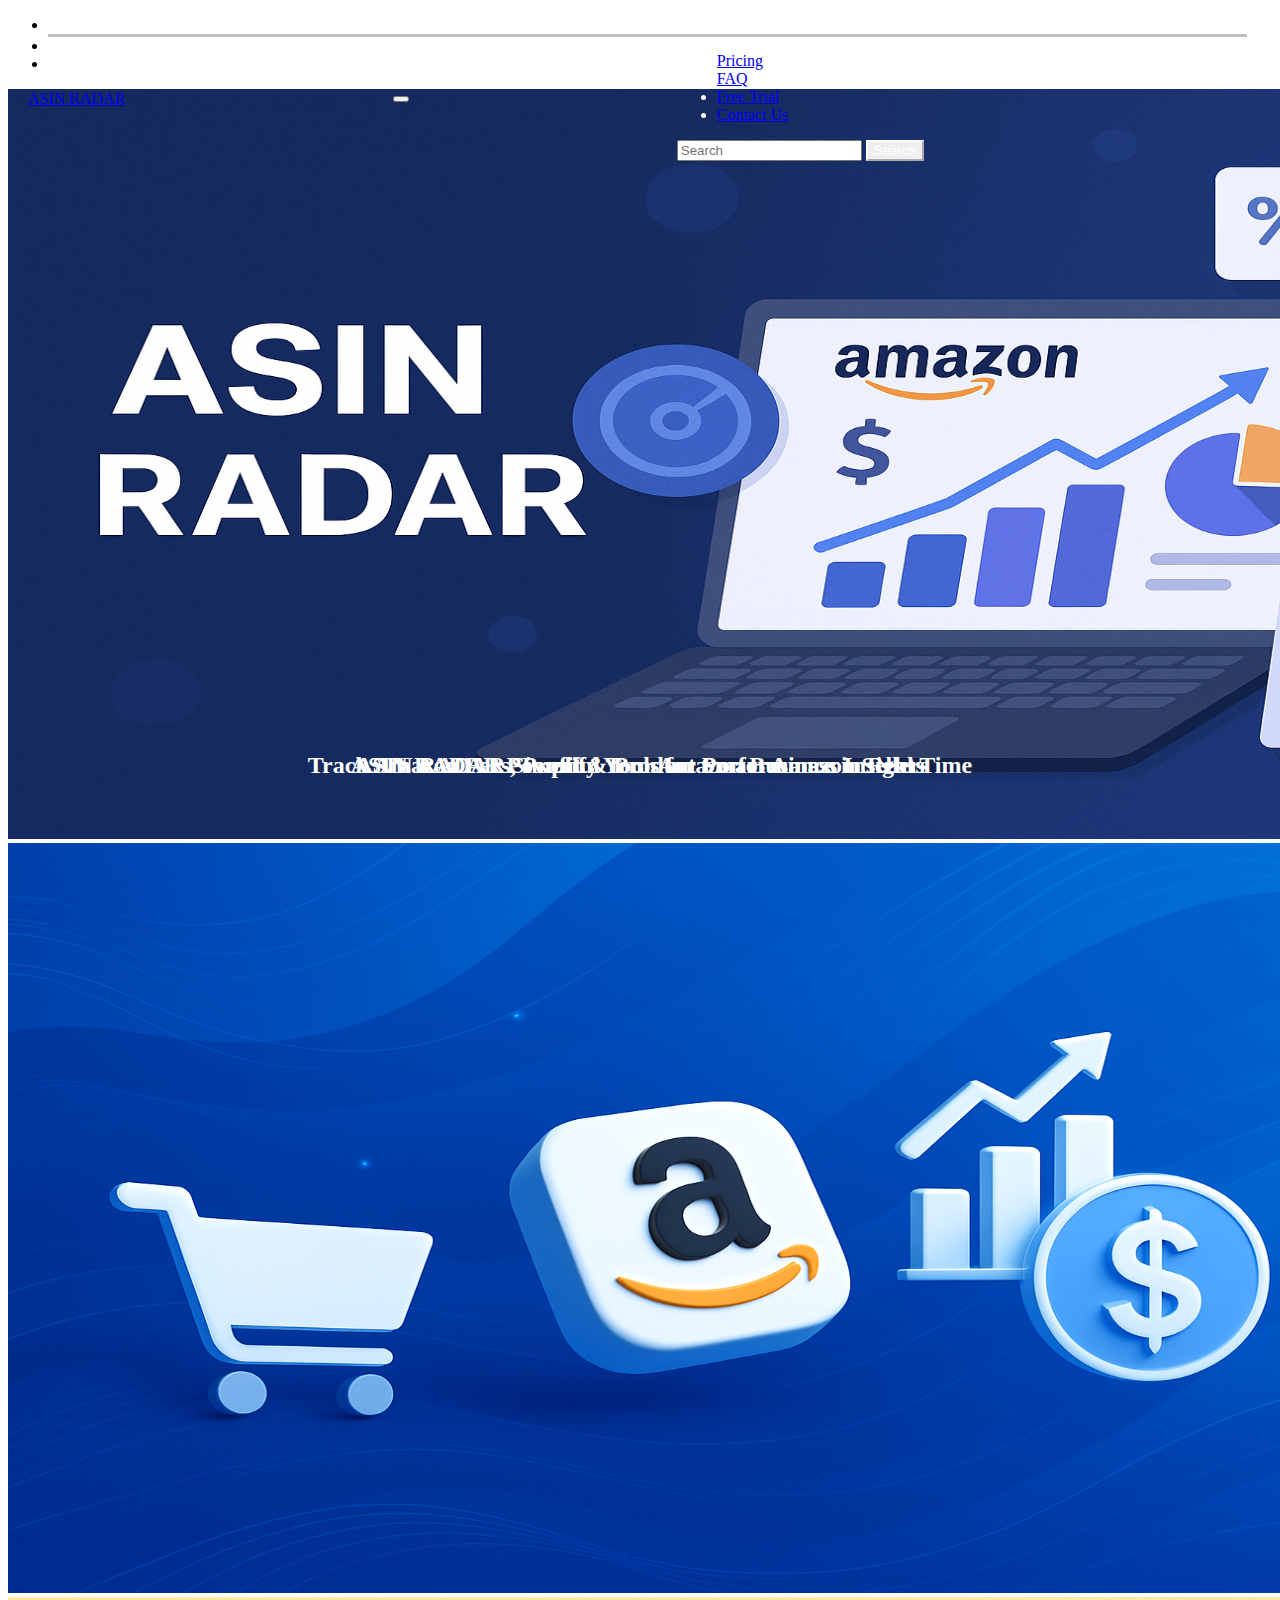
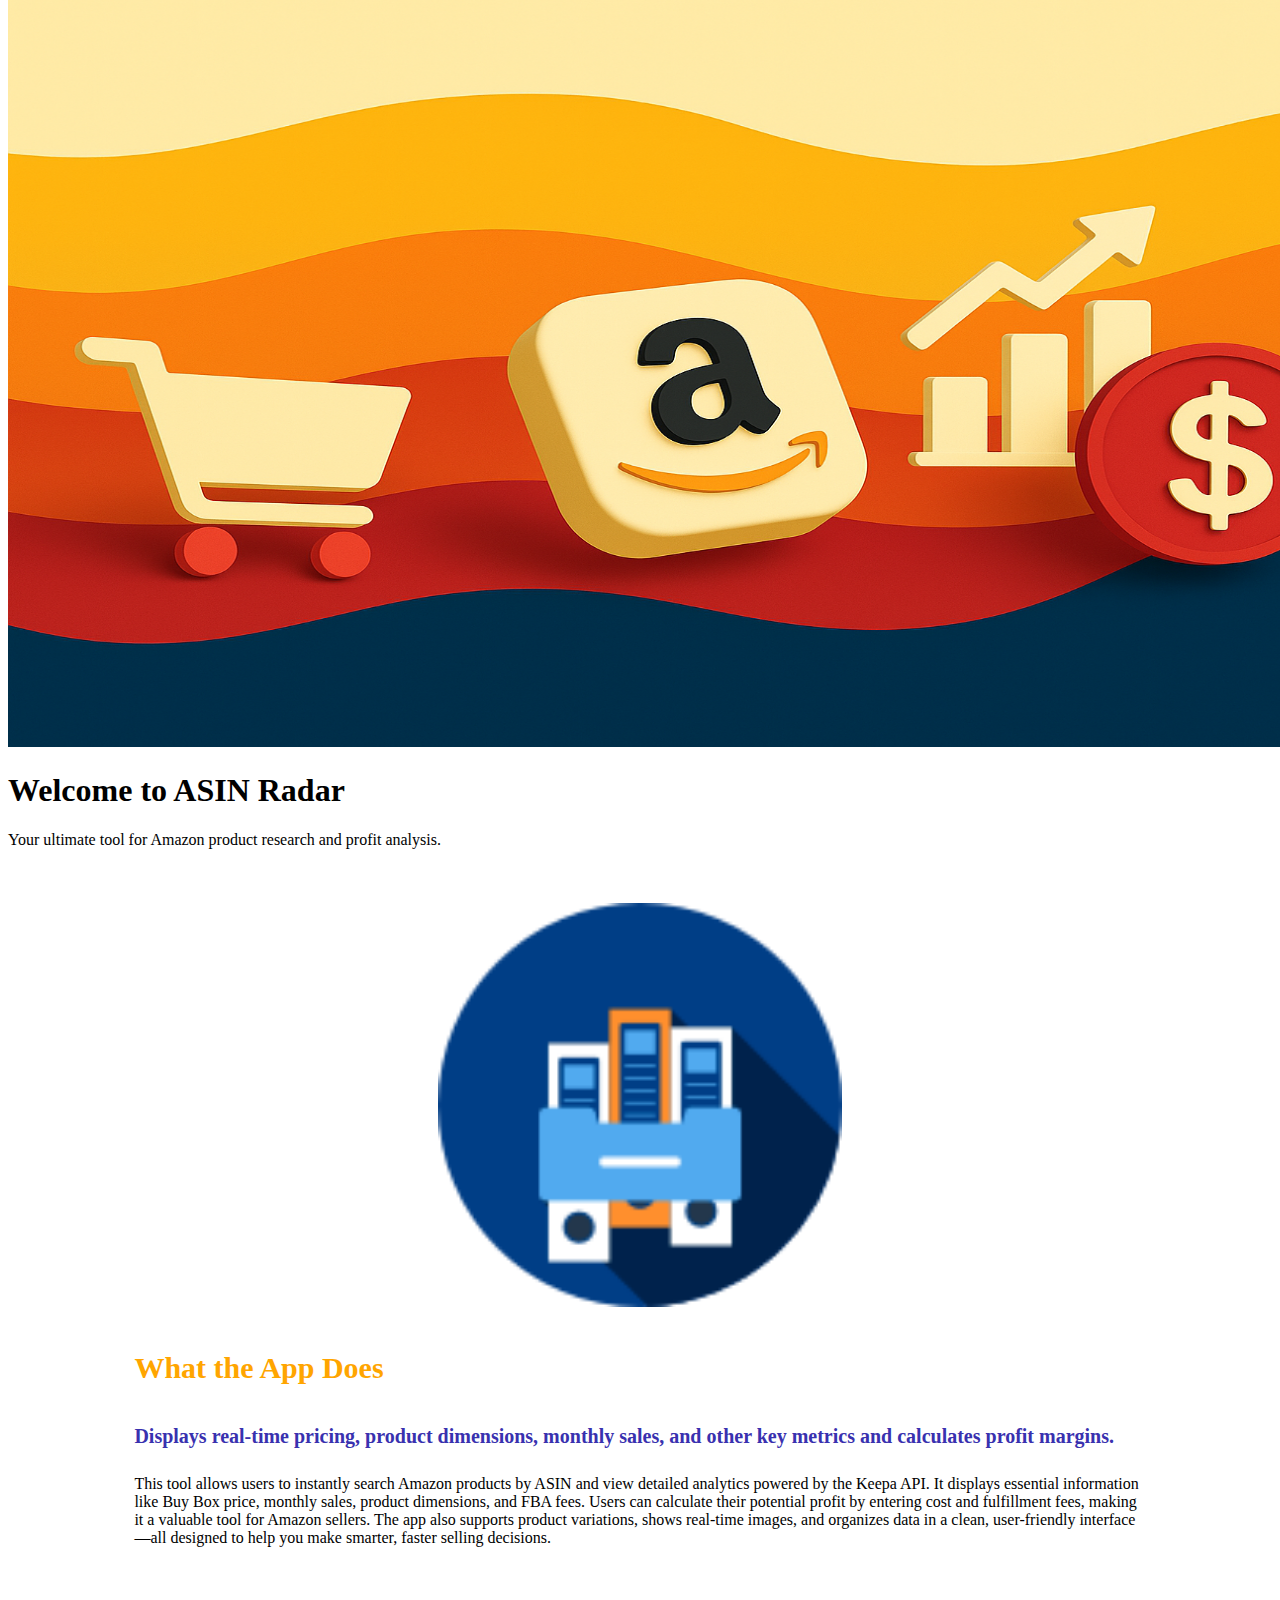
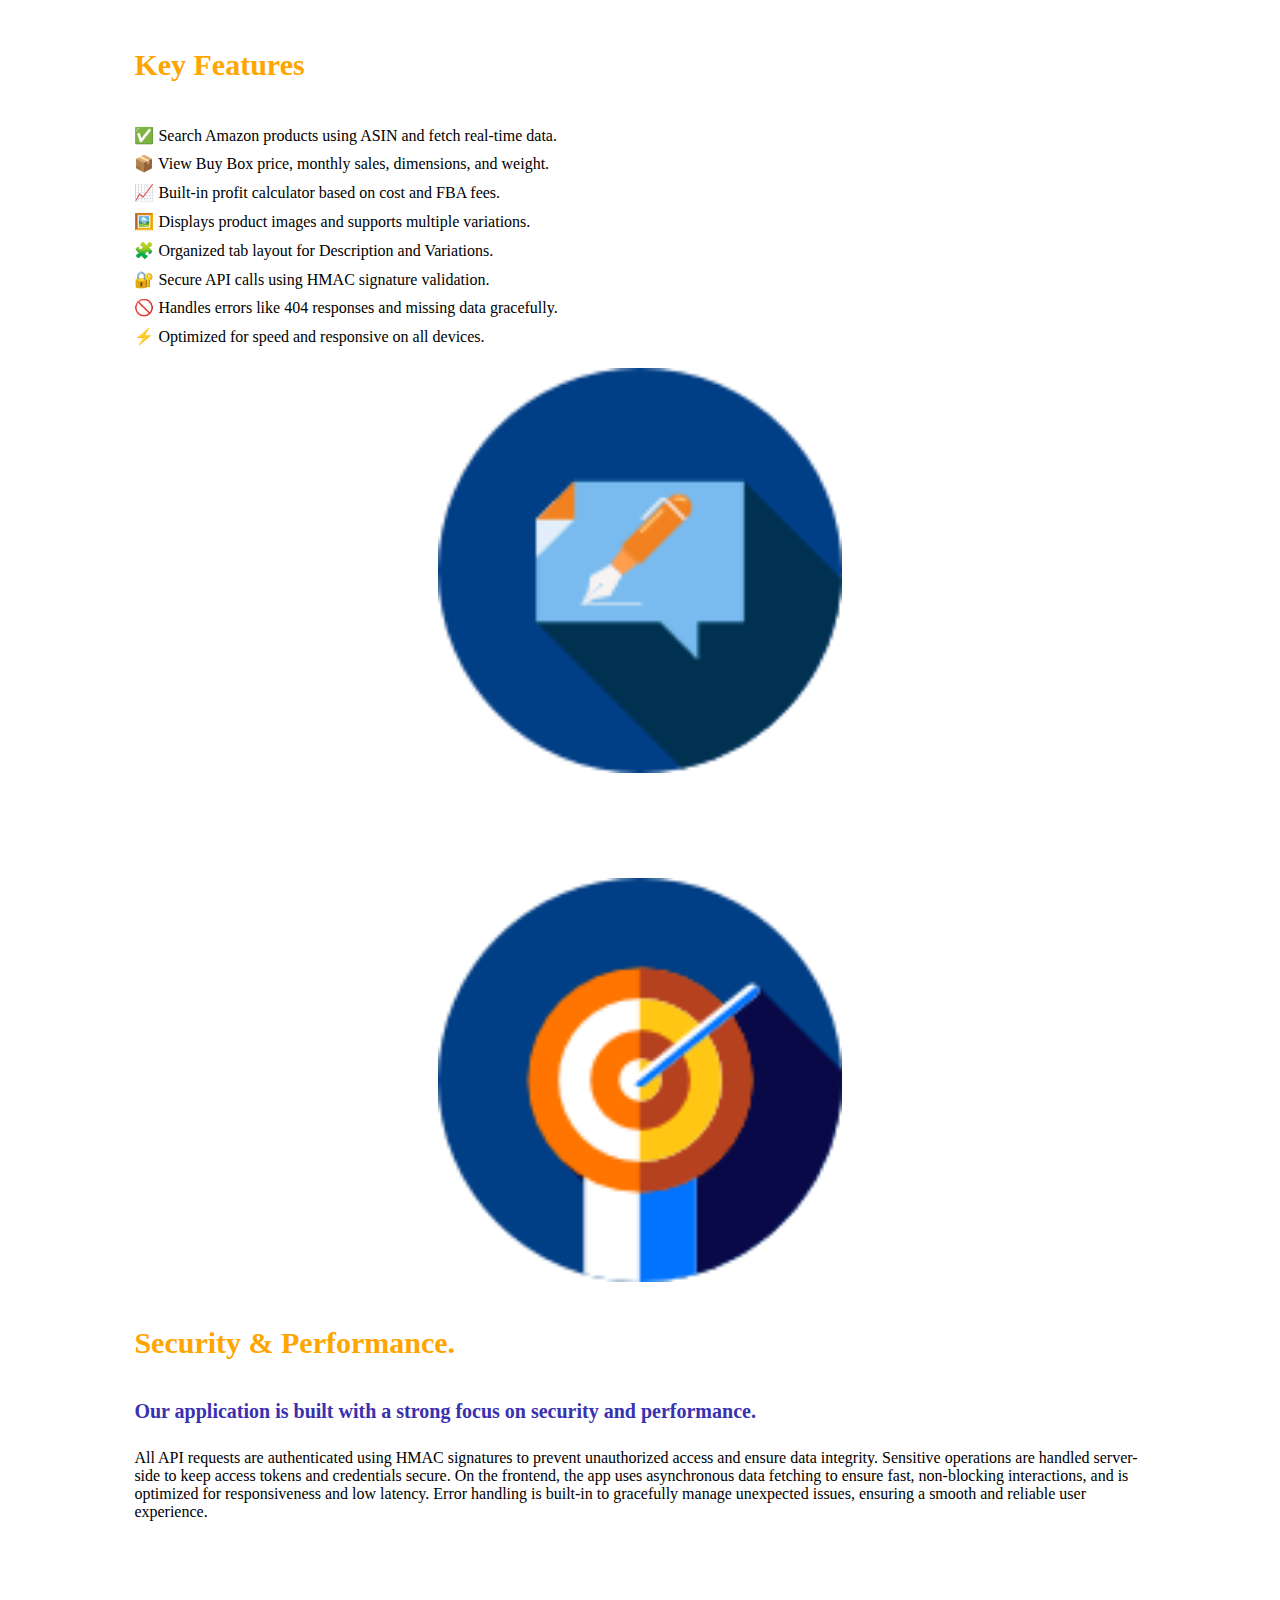
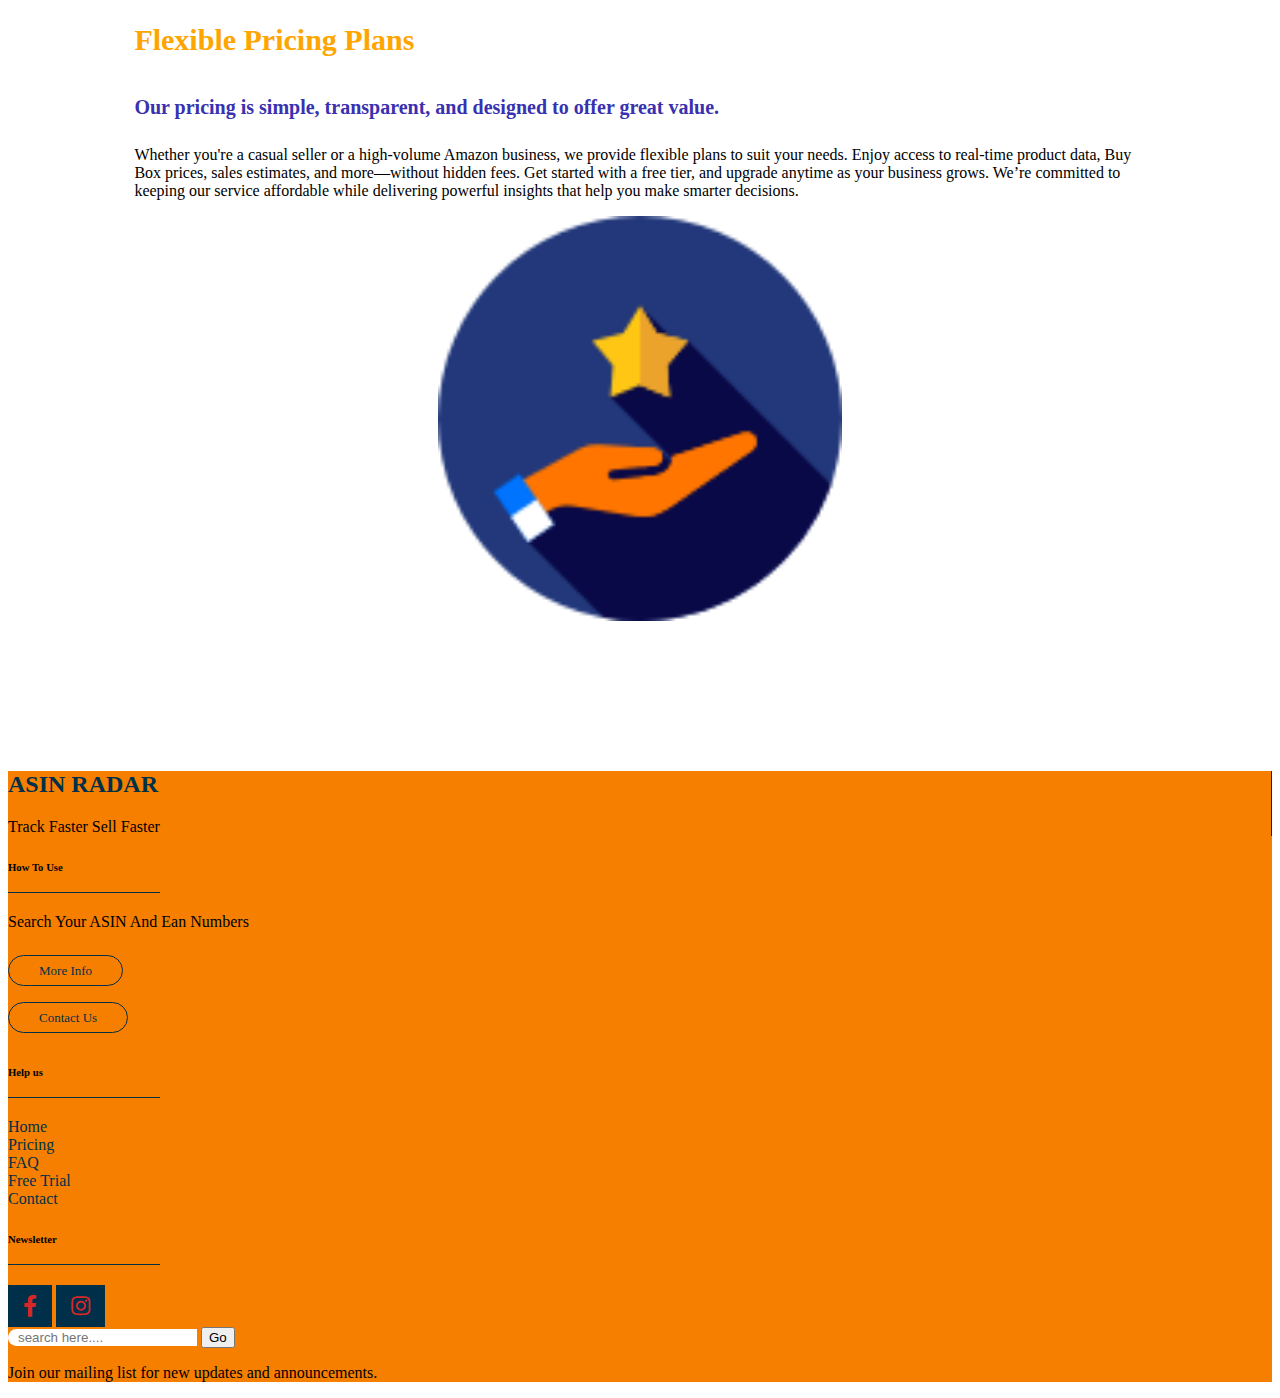
<file: index.html>
<!DOCTYPE html>
<html lang="en">

<head>
    <meta charset="UTF-8">
    <meta name="viewport" content="width=device-width, initial-scale=1.0">
    <title>ASIN Radar</title>
    <meta name="description"
        content="Discover winning products and maximize your Amazon profits with ASIN Radar. Our powerful product hunting and profit analysis tool helps sellers find high-demand, low-competition items and track performance effortlessly.">
    <meta name="keywords"
        content="Amazon product research, ASIN Radar, Amazon profit calculator, product hunting tool, Amazon FBA tools, find profitable products, Amazon seller tools, product research app, best-selling ASINs, Amazon product analytics, Amazon market research, FBA profit analysis, product tracker Amazon, Amazon niche finder, Amazon business tools">

    <link rel="stylesheet" href="https://cdn.jsdelivr.net/npm/bootstrap@4.1.3/dist/css/bootstrap.min.css"
        integrity="sha384-MCw98/SFnGE8fJT3GXwEOngsV7Zt27NXFoaoApmYm81iuXoPkFOJwJ8ERdknLPMO" crossorigin="anonymous">
    <!-- Font Awesome 5 CSS -->
    <link rel="stylesheet" href="https://cdnjs.cloudflare.com/ajax/libs/font-awesome/5.15.4/css/all.min.css">

    <link rel="stylesheet" href="assets/css/style.css">


</head>

<body>


    <div class="container">
        <!-- Content here -->

        <nav id="mainNavbar" class="navbar navbar-expand-lg navbar-dark bg-transparent navbar-home">

            <!-- Brand on the left -->
            <a class="navbar-brand" href="index.html">ASIN RADAR</a>

            <!-- Toggler for mobile -->
            <button class="navbar-toggler" type="button" data-toggle="collapse" data-target="#navbarContent"
                aria-controls="navbarContent" aria-expanded="false" aria-label="Toggle navigation">
                <span class="navbar-toggler-icon"></span>
            </button>

            <!-- Navbar content -->
            <div class="collapse navbar-collapse " id="navbarContent">

                <!-- Menu items -->
                <ul class="navbar-nav mr-auto">
                    <li class="nav-item">
                        <a class="nav-link" href="pricing.html">Pricing</a>
                    </li>
                    <li class="nav-item">
                        <a class="nav-link" href="faq.html">FAQ</a>
                    </li>

                    <li class="nav-item">
                        <a class="nav-link" href="app.html">Free Trial </a>
                    </li>
                    <li class="nav-item">
                        <a class="nav-link" href="contact.html">Contact Us</a>
                    </li>

                </ul>

                <!-- Search form on the right -->
                <form class="form-inline my-2 my-lg-0" action="app.html" id="searchForm">
                    <input class="form-control mr-sm-2" name="query" id="searchInput" type="text" placeholder="Search"
                        aria-label="Search">
                    <button class="btn btn-outline-success my-2 my-sm-0" type="submit">Search</button>
                </form>

            </div>
        </nav>

    </div>

    <!-- Crousel -->
    <div class="container-fluid nav-padding ">
        <section class="slider-section">
            <div id="slider-animation" class="carousel slide" data-ride="carousel">

                <!-- Indicators -->
                <ul class="carousel-indicators">
                    <li data-target="#slider-animation" data-slide-to="0" class="active"></li>
                    <li data-target="#slider-animation" data-slide-to="1"></li>
                    <li data-target="#slider-animation" data-slide-to="2"></li>
                </ul>

                <!-- The slideshow -->
                <div class="carousel-inner">
                    <div class="carousel-item active">
                        <img src="assets/images/slider/asinradar.png" alt="Los Angeles" height="750" width="1520">
                        <div class="text-box">
                            <h2 class="wow slideInRight" data-wow-duration="2s">Track Amazon Fees, Profit & Product
                                Performance in Real Time </h2>

                        </div>
                    </div>
                    <div class="carousel-item">
                        <img src="assets/images/slider/asinradar2.png" alt="Chicago" height="750" width="1520">
                        <div class="text-box">
                            <h2 class="wow slideInUp" data-wow-duration="4s"><b>ASIN RADAR</b> Simplify Your Amazon
                                Business Insights</h2>

                        </div>
                    </div>
                    <div class="carousel-item">
                        <img src="assets/images/slider/asinradar3.png" alt="New York" height="750" width="1520">
                        <div class="text-box">
                            <h2 class="wow fadeInUp" data-wow-duration="4s"><b>ASIN RADAR</b> Powerful Tools for Smart
                                Amazon Sellers</h2>
                            <!-- <p class="wow fadeInUp" data-wow-duration="2s">There is now an abundance of readable dummy texts. These are usually used when a text is required purely to fill a space. </p> -->
                        </div>
                    </div>
                </div>

                <!-- Left and right controls -->
                <a class="carousel-control-prev" href="#slider-animation" data-slide="prev">
                    <span class="carousel-control-prev-icon"></span>
                </a>
                <a class="carousel-control-next" href="#slider-animation" data-slide="next">
                    <span class="carousel-control-next-icon"></span>
                </a>

            </div>
        </section>
    </div>
    <div class="container">
        <div class="row">
            <div class="col-md-12 mt-5">
                <h1 class="text-center">Welcome to ASIN Radar</h1>
                <p class="text-center">Your ultimate tool for Amazon product research and profit analysis.</p>
            </div>
        </div>
        <div class="how-section1">
            <div class="row">
                <div class="col-md-4 how-img">
                    <img src="assets/images/feature/Feature1.png"
                        class="rounded-circle img-fluid" alt="What the App Does" >
                </div>
                <div class="col-md-8">
                    <h4>What the App Does</h4>
                    <h4 class="subheading">Displays real-time pricing, product dimensions, monthly sales, and other key
                        metrics and calculates profit margins.</h4>
                    <p class="text-muted">This tool allows users to instantly search Amazon products by ASIN and view
                        detailed analytics powered by the Keepa API. It displays essential information like Buy Box
                        price, monthly sales, product dimensions, and FBA fees. Users can calculate their potential
                        profit by entering cost and fulfillment fees, making it a valuable tool for Amazon sellers. The
                        app also supports product variations, shows real-time images, and organizes data in a clean,
                        user-friendly interface—all designed to help you make smarter, faster selling decisions. </p>
                </div>
            </div>
            <div class="row">
                <div class="col-md-8">
                    <h4>Key Features</h4>
                    <ul style="list-style: none; padding: 0; font-size: 16px; line-height: 1.8;">
                        <li>✅ Search Amazon products using ASIN and fetch real-time data.</li>
                        <li>📦 View Buy Box price, monthly sales, dimensions, and weight.</li>
                        <li>📈 Built-in profit calculator based on cost and FBA fees.</li>
                        <li>🖼️ Displays product images and supports multiple variations.</li>
                        <li>🧩 Organized tab layout for Description and Variations.</li>
                        <li>🔐 Secure API calls using HMAC signature validation.</li>
                        <li>🚫 Handles errors like 404 responses and missing data gracefully.</li>
                        <li>⚡ Optimized for speed and responsive on all devices.</li>
                    </ul>
                </div>
                <div class="col-md-4 how-img">
                    <img src="assets/images/feature/Feature2.png"
                        class="rounded-circle img-fluid" alt="Key Features" >
                </div>
            </div>
            <div class="row">
                <div class="col-md-4 how-img">
                    <img src="assets/images/feature/Feature3.png"
                        class="rounded-circle img-fluid" alt="Security & Performance." >
                </div>
                <div class="col-md-8">
                    <h4>Security & Performance.</h4>
                    <h4 class="subheading">Our application is built with a strong focus on security and performance.
                    </h4>
                    <p class="text-muted">All API requests are authenticated using HMAC signatures to prevent
                        unauthorized access and ensure data integrity. Sensitive operations are handled server-side to
                        keep access tokens and credentials secure. On the frontend, the app uses asynchronous data
                        fetching to ensure fast, non-blocking interactions, and is optimized for responsiveness and low
                        latency. Error handling is built-in to gracefully manage unexpected issues, ensuring a smooth
                        and reliable user experience.</p>
                </div>
            </div>
            <div class="row">
                <div class="col-md-8">
                    <h4>Flexible Pricing Plans</h4>
                    <h4 class="subheading">Our pricing is simple, transparent, and designed to offer great value.</h4>
                    <p class="text-muted">Whether you're a casual seller or a high-volume Amazon business, we provide
                        flexible plans to suit your needs. Enjoy access to real-time product data, Buy Box prices, sales
                        estimates, and more—without hidden fees. Get started with a free tier, and upgrade anytime as
                        your business grows. We’re committed to keeping our service affordable while delivering powerful
                        insights that help you make smarter decisions.</p>
                </div>
                <div class="col-md-4 how-img">
                    <img src="assets/images/feature/Feature4.png"
                        class="rounded-circle img-fluid" alt="Flexible Pricing Plans" >
                </div>
            </div>
        </div>

    </div>
    <footer class="container-fluid orange-color py-5">
        <div class="container">
            <div class="row">
                <div class="col-md-6">
                    <div class="row">
                        <div class="col-md-6 ">
                            <div class="logo-part">
                                <h2 class="w-50 logo-footer">ASIN RADAR</h2>
                                <p>Track Faster Sell Faster </p>
                            </div>
                        </div>
                        <div class="col-md-6 px-4">
                            <h6>How To Use</h6>
                            <p>Search Your ASIN And Ean Numbers</p>
                            <a href="faq.html" class="btn-footer"> More Info </a><br>
                            <a href="contact.html" class="btn-footer"> Contact Us</a>
                        </div>
                    </div>
                </div>
                <div class="col-md-6">
                    <div class="row">
                        <div class="col-md-6 px-4">
                            <h6> Help us</h6>
                            <div class="row ">
                                <div class="col-md-6">
                                    <ul>
                                        <li> <a href="index.html"> Home</a> </li>
                                        <li> <a href="pricing.html"> Pricing</a> </li>
                                        <li> <a href="faq.html"> FAQ</a> </li>
                                        <li> <a href="app.html"> Free Trial</a> </li>
                                        <li> <a href="contact.html"> Contact</a> </li>
                                    </ul>
                                </div>
                                <div class="col-md-6 px-4">

                                </div>
                            </div>
                        </div>
                        <div class="col-md-6 ">
                            <h6> Newsletter</h6>
                            <div class="social">
                                <a href="#"><i class="fab fa-facebook-f" aria-hidden="true"></i></a>
                                <a href="#"><i class="fab fa-instagram" aria-hidden="true"></i></a>
                            </div>
                            <form class="form-footer my-3" action="thanks.html">
                                <input type="text" required placeholder="search here...." name="search">
                                <input type="submit" value="Go">
                            </form>
                            <p>Join our mailing list for new updates and announcements. </p>
                        </div>
                    </div>
                </div>
            </div>
        </div>
    </footer>
    <script src="https://code.jquery.com/jquery-3.3.1.slim.min.js"
        integrity="sha384-q8i/X+965DzO0rT7abK41JStQIAqVgRVzpbzo5smXKp4YfRvH+8abtTE1Pi6jizo"
        crossorigin="anonymous"></script>
    <script src="https://cdn.jsdelivr.net/npm/popper.js@1.14.3/dist/umd/popper.min.js"
        integrity="sha384-ZMP7rVo3mIykV+2+9J3UJ46jBk0WLaUAdn689aCwoqbBJiSnjAK/l8WvCWPIPm49"
        crossorigin="anonymous"></script>
    <script src="https://cdn.jsdelivr.net/npm/bootstrap@4.1.3/dist/js/bootstrap.min.js"
        integrity="sha384-ChfqqxuZUCnJSK3+MXmPNIyE6ZbWh2IMqE241rYiqJxyMiZ6OW/JmZQ5stwEULTy"
        crossorigin="anonymous"></script>
    <script src="assets/js/index.js"></script>
</body>

</html>
</file>
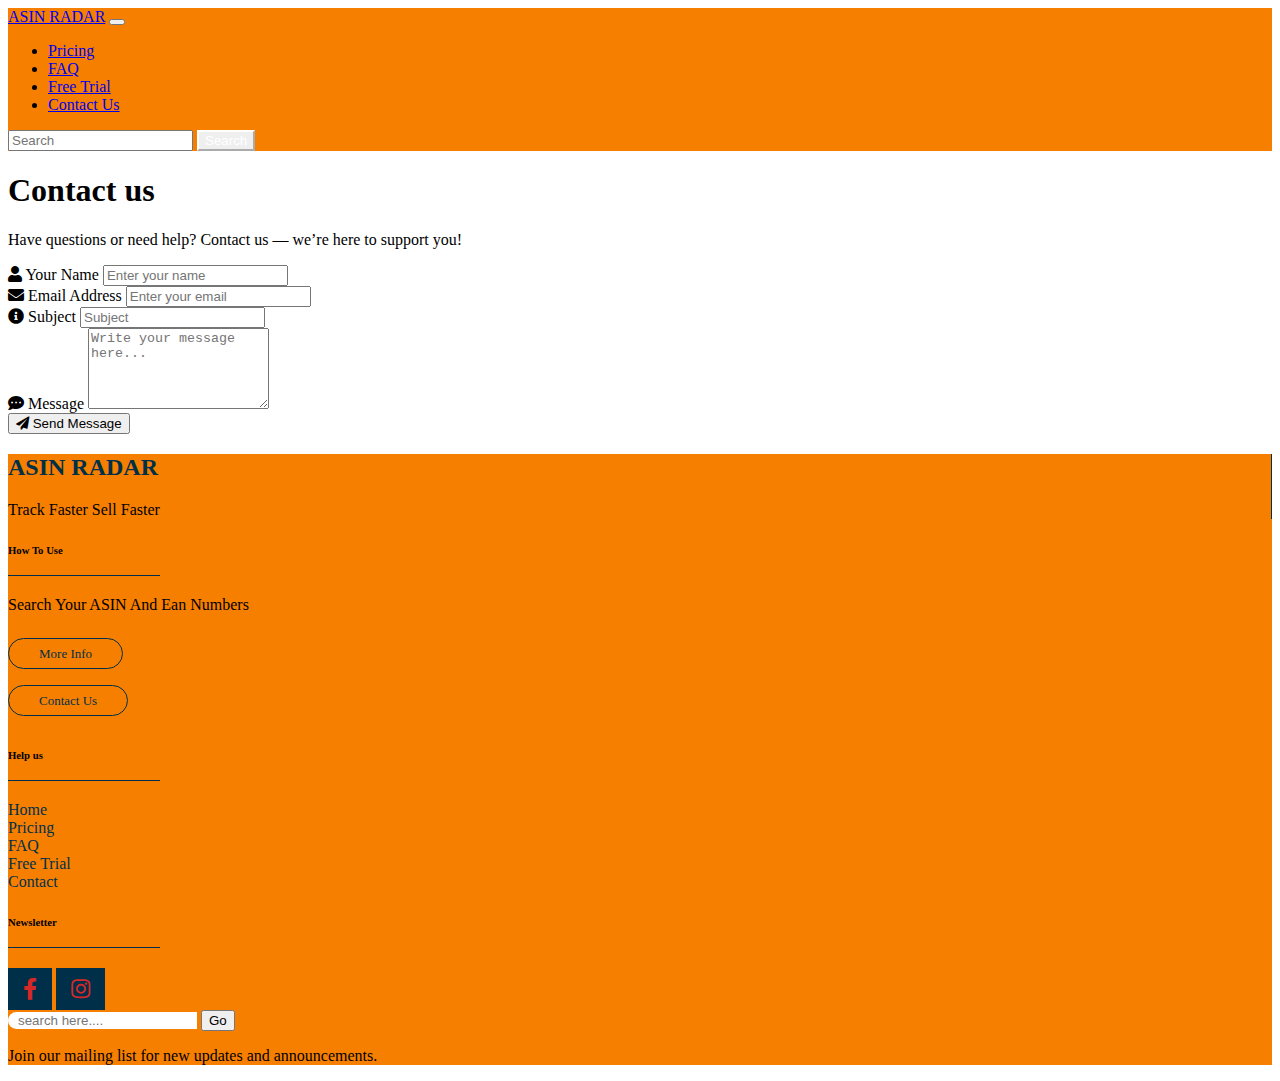
<file: contact.html>
<!DOCTYPE html>
<html lang="en">
  <head>
    <!-- Meta Tags -->
    <meta charset="UTF-8" />
    <meta name="viewport" content="width=device-width, initial-scale=1.0" />
    <title>ASIN Radar</title>
    <link rel="icon" href="assets/favicon/fav.ico" type="image/x-icon" />
    <meta
      name="description"
      content="Discover winning products and maximize your Amazon profits with ASIN Radar. Our powerful product hunting and profit analysis tool helps sellers find high-demand, low-competition items and track performance effortlessly."
    />
    <meta
      name="keywords"
      content="Amazon product research, ASIN Radar, Amazon profit calculator, product hunting tool, Amazon FBA tools, find profitable products, Amazon seller tools, product research app, best-selling ASINs, Amazon product analytics, Amazon market research, FBA profit analysis, product tracker Amazon, Amazon niche finder, Amazon business tools"
    />

    <link
      rel="stylesheet"
      href="https://cdn.jsdelivr.net/npm/bootstrap@4.1.3/dist/css/bootstrap.min.css"
      integrity="sha384-MCw98/SFnGE8fJT3GXwEOngsV7Zt27NXFoaoApmYm81iuXoPkFOJwJ8ERdknLPMO"
      crossorigin="anonymous"
    />
    <!-- Font Awesome 5 CSS -->
    <link
      rel="stylesheet"
      href="https://cdnjs.cloudflare.com/ajax/libs/font-awesome/5.15.4/css/all.min.css"
    />
    <!-- custom CSS -->
    <link rel="stylesheet" href="assets/css/style.css" />
  </head>

  <body>
    <nav class="container-fluid orange-color">
      <!-- Content here -->
      <div class="container">
        <div
          id="mainNavbar"
          class="navbar navbar-expand-lg navbar-dark bg-transparent"
        >
          <!-- Brand on the left -->
          <a class="navbar-brand" href="index.html">ASIN RADAR</a>

          <!-- Toggler for mobile -->
          <button
            class="navbar-toggler"
            type="button"
            data-toggle="collapse"
            data-target="#navbarContent"
            aria-controls="navbarContent"
            aria-expanded="false"
            aria-label="Toggle navigation"
          >
            <span class="navbar-toggler-icon"></span>
          </button>

          <!-- Navbar content -->
          <div class="collapse navbar-collapse" id="navbarContent">
            <!-- Menu items -->
            <ul class="navbar-nav mr-auto">
              <li class="nav-item">
                <a class="nav-link" href="pricing.html">Pricing</a>
              </li>
              <li class="nav-item">
                <a class="nav-link" href="faq.html">FAQ</a>
              </li>

              <li class="nav-item">
                <a class="nav-link" href="app.html">Free Trial </a>
              </li>
              <li class="nav-item">
                <a class="nav-link" href="contact.html">Contact Us</a>
              </li>
            </ul>

            <!-- Search form on the right -->
            <form
              class="form-inline my-2 my-lg-0"
              action="app.html"
              id="searchForm"
            >
              <input
                class="form-control mr-sm-2"
                name="query"
                id="searchInput"
                type="text"
                placeholder="Search"
                aria-label="Search"
              />
              <button
                class="btn btn-outline-success my-2 my-sm-0"
                type="submit"
              >
                Search
              </button>
            </form>
          </div>
        </div>
      </div>
    </nav>
    <!-- header -->
    <header class="container">
      <div class="row">
        <div class="col-md-12 mt-5">
          <h1 class="text-center">Contact us</h1>
          <p class="text-center">
            Have questions or need help? Contact us — we’re here to support you!
          </p>
        </div>
      </div>
    </header>
    <!-- main  -->
    <main class="container">
      <div class="row">
        <div class="col-8 mx-auto mt-4 mb-5">
          <form action="thanks.html">
            <div class="form-group">
              <label for="name"><i class="fas fa-user"></i> Your Name</label>
              <input
                type="text"
                class="form-control"
                id="name"
                placeholder="Enter your name"
                required
              />
            </div>

            <div class="form-group">
              <label for="email"
                ><i class="fas fa-envelope"></i> Email Address</label
              >
              <input
                type="email"
                class="form-control"
                id="email"
                placeholder="Enter your email"
                required
              />
            </div>

            <div class="form-group">
              <label for="subject"
                ><i class="fas fa-info-circle"></i> Subject</label
              >
              <input
                type="text"
                class="form-control"
                id="subject"
                placeholder="Subject"
                required
              />
            </div>

            <div class="form-group">
              <label for="message"
                ><i class="fas fa-comment-dots"></i> Message</label
              >
              <textarea
                class="form-control"
                id="message"
                rows="5"
                placeholder="Write your message here..."
                required
              ></textarea>
            </div>

            <button type="submit" class="btn btn-primary btn-block">
              <i class="fas fa-paper-plane"></i> Send Message
            </button>
          </form>
        </div>
      </div>
    </main>
    <!-- footer -->
    <footer class="container-fluid orange-color py-5">
      <div class="container">
        <div class="row">
          <div class="col-md-6">
            <div class="row">
              <div class="col-md-6">
                <div class="logo-part">
                  <h2 class="w-50 logo-footer">ASIN RADAR</h2>
                  <p>Track Faster Sell Faster</p>
                </div>
              </div>
              <div class="col-md-6 px-4">
                <h6>How To Use</h6>
                <p>Search Your ASIN And Ean Numbers</p>
                <a href="faq.html" class="btn-footer"> More Info </a><br />
                <a href="contact.html" class="btn-footer"> Contact Us</a>
              </div>
            </div>
          </div>
          <div class="col-md-6">
            <div class="row">
              <div class="col-md-6 px-4">
                <h6>Help us</h6>
                <div class="row">
                  <div class="col-md-6">
                    <ul>
                      <li><a href="index.html"> Home</a></li>
                      <li><a href="pricing.html"> Pricing</a></li>
                      <li><a href="faq.html"> FAQ</a></li>
                      <li><a href="app.html"> Free Trial</a></li>
                      <li><a href="contact.html"> Contact</a></li>
                    </ul>
                  </div>
                  <div class="col-md-6 px-4"></div>
                </div>
              </div>
              <div class="col-md-6">
                <h6>Newsletter</h6>
                <div class="social">
                  <a href="https://www.facebook.com/"
                    ><i class="fab fa-facebook-f" aria-hidden="true"></i
                  ></a>
                  <a href="https://www.instagram.com/"
                    ><i class="fab fa-instagram" aria-hidden="true"></i
                  ></a>
                </div>
                <form class="form-footer my-3" action="thanks.html">
                  <input
                    type="text"
                    required
                    placeholder="search here...."
                    name="search"
                  />
                  <input type="submit" value="Go" />
                </form>
                <p>Join our mailing list for new updates and announcements.</p>
              </div>
            </div>
          </div>
        </div>
      </div>
    </footer>
    <!-- scripts -->
    <script
      src="https://code.jquery.com/jquery-3.3.1.slim.min.js"
      integrity="sha384-q8i/X+965DzO0rT7abK41JStQIAqVgRVzpbzo5smXKp4YfRvH+8abtTE1Pi6jizo"
      crossorigin="anonymous"
    ></script>
    <script
      src="https://cdn.jsdelivr.net/npm/popper.js@1.14.3/dist/umd/popper.min.js"
      integrity="sha384-ZMP7rVo3mIykV+2+9J3UJ46jBk0WLaUAdn689aCwoqbBJiSnjAK/l8WvCWPIPm49"
      crossorigin="anonymous"
    ></script>
    <script
      src="https://cdn.jsdelivr.net/npm/bootstrap@4.1.3/dist/js/bootstrap.min.js"
      integrity="sha384-ChfqqxuZUCnJSK3+MXmPNIyE6ZbWh2IMqE241rYiqJxyMiZ6OW/JmZQ5stwEULTy"
      crossorigin="anonymous"
    ></script>
    <script src="assets/js/index.js"></script>
  </body>
</html>
</file>
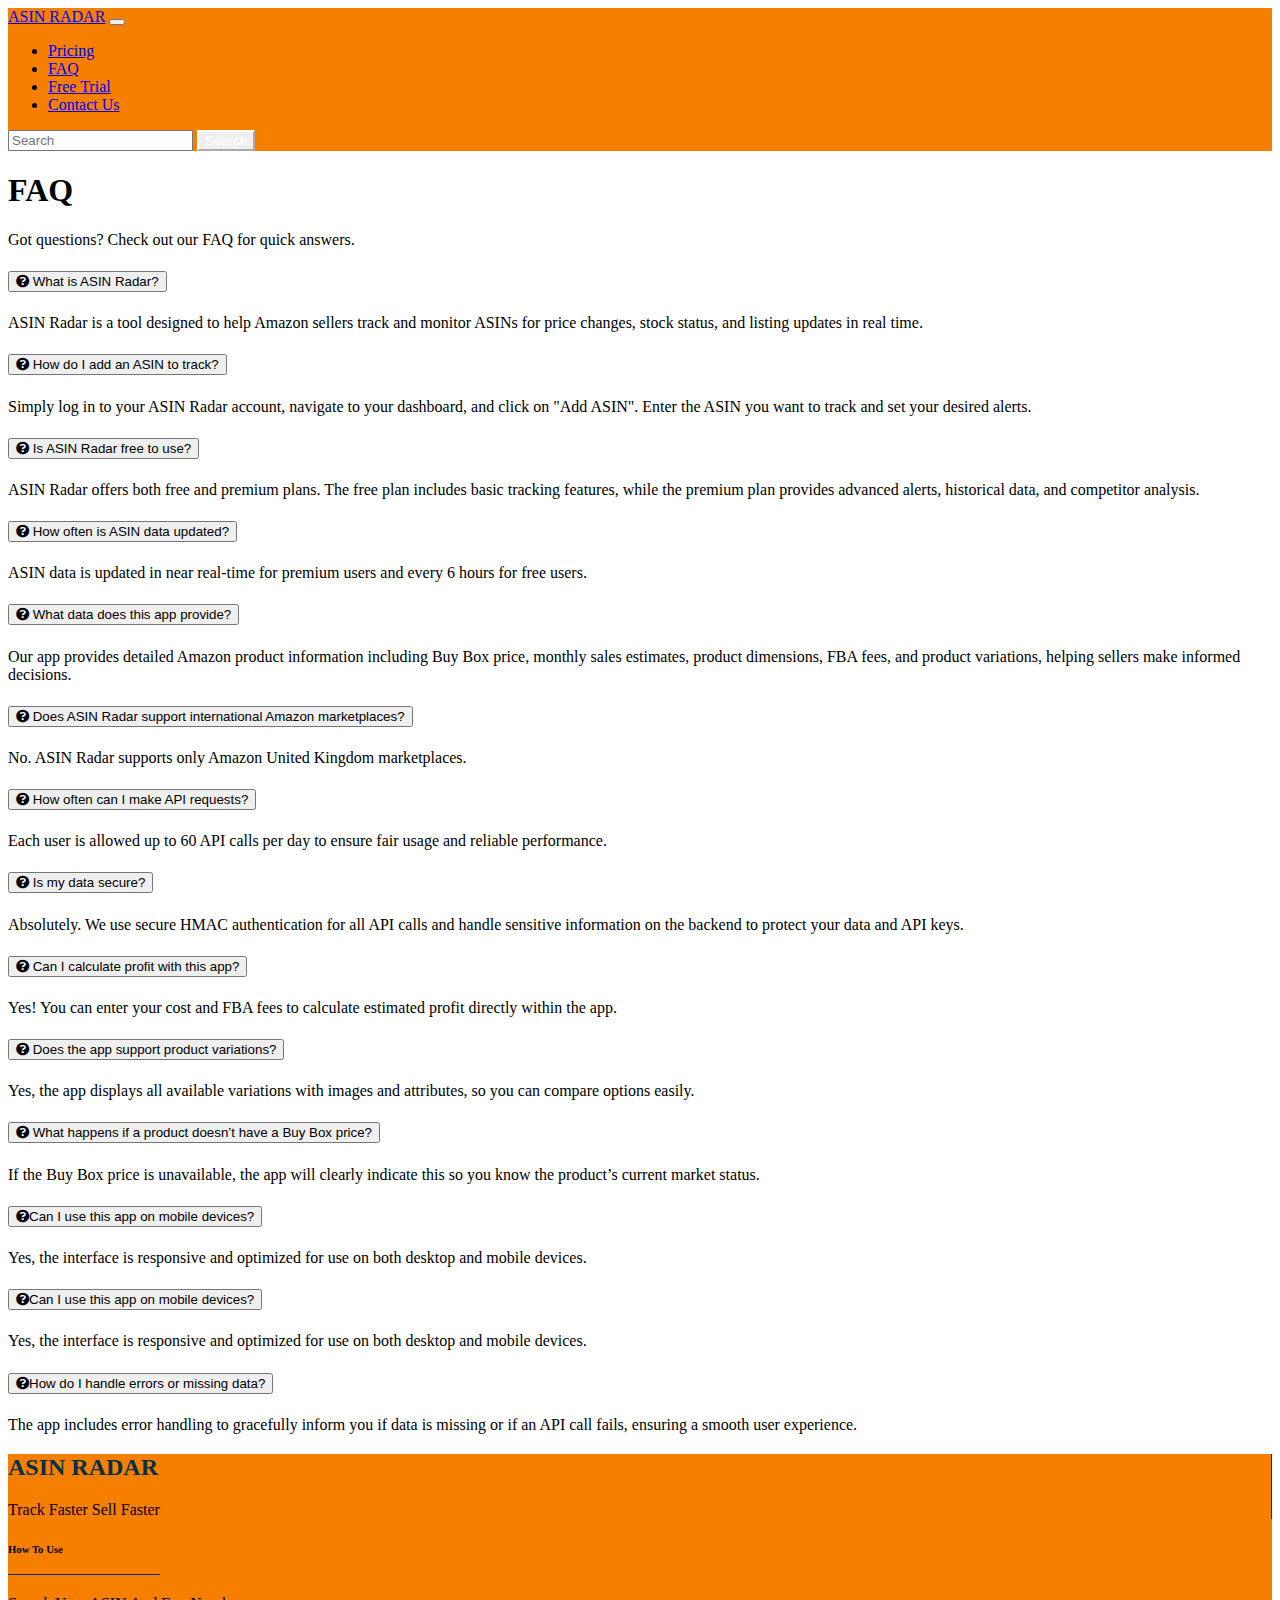
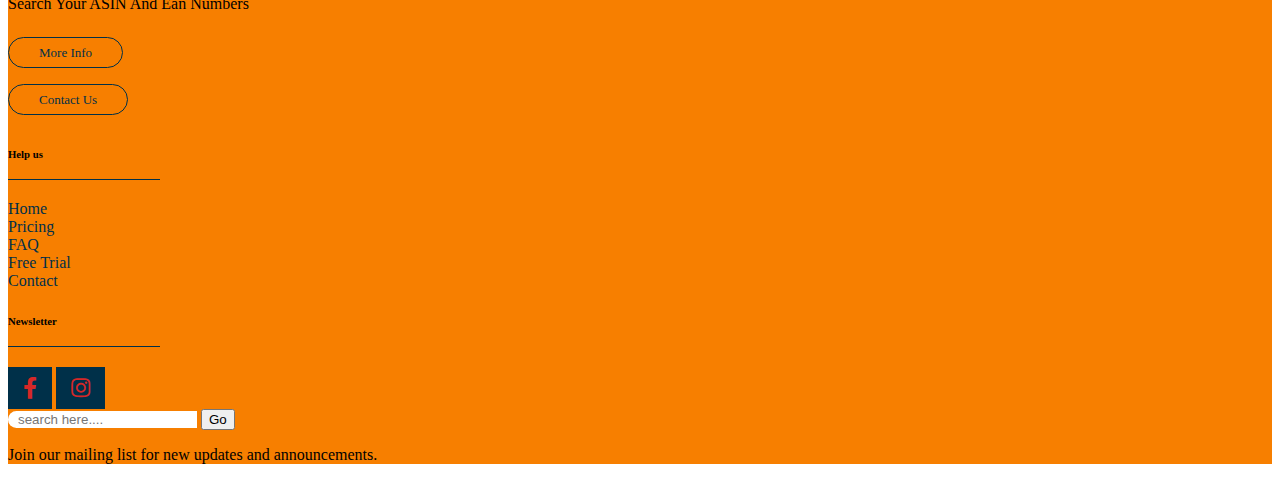
<file: faq.html>
<!DOCTYPE html>
<html lang="en">

<head>
  <meta charset="UTF-8">
  <meta name="viewport" content="width=device-width, initial-scale=1.0">
  <title>ASIN Radar</title>
  <meta name="description"
    content="Discover winning products and maximize your Amazon profits with ASIN Radar. Our powerful product hunting and profit analysis tool helps sellers find high-demand, low-competition items and track performance effortlessly.">
  <meta name="keywords"
    content="Amazon product research, ASIN Radar, Amazon profit calculator, product hunting tool, Amazon FBA tools, find profitable products, Amazon seller tools, product research app, best-selling ASINs, Amazon product analytics, Amazon market research, FBA profit analysis, product tracker Amazon, Amazon niche finder, Amazon business tools">

  <link rel="stylesheet" href="https://cdn.jsdelivr.net/npm/bootstrap@4.1.3/dist/css/bootstrap.min.css"
    integrity="sha384-MCw98/SFnGE8fJT3GXwEOngsV7Zt27NXFoaoApmYm81iuXoPkFOJwJ8ERdknLPMO" crossorigin="anonymous">
  <!-- Font Awesome 5 CSS -->
  <link rel="stylesheet" href="https://cdnjs.cloudflare.com/ajax/libs/font-awesome/5.15.4/css/all.min.css">

  <link rel="stylesheet" href="assets/css/style.css">


</head>

<body>


  <div class="container-fluid orange-color">
    <!-- Content here -->
    <div class="container">

      <nav id="mainNavbar" class="navbar navbar-expand-lg navbar-dark bg-transparent">

        <!-- Brand on the left -->
        <a class="navbar-brand" href="index.html">ASIN RADAR</a>

        <!-- Toggler for mobile -->
        <button class="navbar-toggler" type="button" data-toggle="collapse" data-target="#navbarContent"
          aria-controls="navbarContent" aria-expanded="false" aria-label="Toggle navigation">
          <span class="navbar-toggler-icon"></span>
        </button>

        <!-- Navbar content -->
        <div class="collapse navbar-collapse " id="navbarContent">

          <!-- Menu items -->
          <ul class="navbar-nav mr-auto">
            <li class="nav-item">
              <a class="nav-link" href="pricing.html">Pricing</a>
            </li>
            <li class="nav-item">
              <a class="nav-link" href="faq.html">FAQ</a>
            </li>

            <li class="nav-item">
              <a class="nav-link" href="app.html">Free Trial </a>
            </li>
            <li class="nav-item">
              <a class="nav-link" href="contact.html">Contact Us</a>
            </li>

          </ul>

          <!-- Search form on the right -->
          <form class="form-inline my-2 my-lg-0" action="app.html" id="searchForm">
            <input class="form-control mr-sm-2" name="query" id="searchInput" type="text" placeholder="Search"
              aria-label="Search">
            <button class="btn btn-outline-success my-2 my-sm-0" type="submit">Search</button>
          </form>

        </div>
      </nav>
    </div>
  </div>

  <div class="container">
    <div class="row">
      <div class="col-md-12 mt-5">
        <h1 class="text-center">FAQ</h1>
        <p class="text-center">Got questions? Check out our FAQ for quick answers.</p>
      </div>
    </div>
  </div>
  <div class="container">
    <div class="accordion" id="faqAccordion">

      <!-- FAQ Item 1 -->
      <div class="card">
        <div class="card-header" id="faqOne">
          <h5 class="mb-0">
            <button class="btn btn-link" type="button" data-toggle="collapse" data-target="#collapseOne">
              <i class="fas fa-question-circle"></i> What is ASIN Radar?
            </button>
          </h5>
        </div>
        <div id="collapseOne" class="collapse show" data-parent="#faqAccordion">
          <div class="card-body">
            ASIN Radar is a tool designed to help Amazon sellers track and monitor ASINs for price changes, stock
            status, and listing updates in real time.
          </div>
        </div>
      </div>

      <!-- FAQ Item 2 -->
      <div class="card">
        <div class="card-header" id="faqTwo">
          <h5 class="mb-0">
            <button class="btn btn-link collapsed" type="button" data-toggle="collapse" data-target="#collapseTwo">
              <i class="fas fa-question-circle"></i> How do I add an ASIN to track?
            </button>
          </h5>
        </div>
        <div id="collapseTwo" class="collapse" data-parent="#faqAccordion">
          <div class="card-body">
            Simply log in to your ASIN Radar account, navigate to your dashboard, and click on "Add ASIN". Enter the
            ASIN you want to track and set your desired alerts.
          </div>
        </div>
      </div>

      <!-- FAQ Item 3 -->
      <div class="card">
        <div class="card-header" id="faqThree">
          <h5 class="mb-0">
            <button class="btn btn-link collapsed" type="button" data-toggle="collapse" data-target="#collapseThree">
              <i class="fas fa-question-circle"></i> Is ASIN Radar free to use?
            </button>
          </h5>
        </div>
        <div id="collapseThree" class="collapse" data-parent="#faqAccordion">
          <div class="card-body">
            ASIN Radar offers both free and premium plans. The free plan includes basic tracking features, while the
            premium plan provides advanced alerts, historical data, and competitor analysis.
          </div>
        </div>
      </div>

      <!-- FAQ Item 4 -->
      <div class="card">
        <div class="card-header" id="faqFour">
          <h5 class="mb-0">
            <button class="btn btn-link collapsed" type="button" data-toggle="collapse" data-target="#collapseFour">
              <i class="fas fa-question-circle"></i> How often is ASIN data updated?
            </button>
          </h5>
        </div>
        <div id="collapseFour" class="collapse" data-parent="#faqAccordion">
          <div class="card-body">
            ASIN data is updated in near real-time for premium users and every 6 hours for free users.
          </div>
        </div>
      </div>
      <!-- FAQ Item 5 -->
      <div class="card">
        <div class="card-header" id="faqFive">
          <h5 class="mb-0">
            <button class="btn btn-link collapsed" type="button" data-toggle="collapse" data-target="#collapseFive">
              <i class="fas fa-question-circle"></i> What data does this app provide?
            </button>
          </h5>
        </div>
        <div id="collapseFive" class="collapse" data-parent="#faqAccordion">
          <div class="card-body">
            Our app provides detailed Amazon product information including Buy Box price, monthly sales estimates,
            product dimensions, FBA fees, and product variations, helping sellers make informed decisions.
          </div>
        </div>
      </div>

      <!-- FAQ Item 6 -->
      <div class="card">
        <div class="card-header" id="faqSix">
          <h5 class="mb-0">
            <button class="btn btn-link collapsed" type="button" data-toggle="collapse" data-target="#collapseSix">
              <i class="fas fa-question-circle"></i> Does ASIN Radar support international Amazon marketplaces?
            </button>
          </h5>
        </div>
        <div id="collapseSix" class="collapse" data-parent="#faqAccordion">
          <div class="card-body">
            No. ASIN Radar supports only Amazon United Kingdom marketplaces.
          </div>
        </div>
      </div>

      <!-- FAQ Item 7 -->
      <div class="card">
        <div class="card-header" id="faqSeven">
          <h5 class="mb-0">
            <button class="btn btn-link collapsed" type="button" data-toggle="collapse" data-target="#collapseSeven">
              <i class="fas fa-question-circle"></i> How often can I make API requests?
            </button>
          </h5>
        </div>
        <div id="collapseSeven" class="collapse" data-parent="#faqAccordion">
          <div class="card-body">
            Each user is allowed up to 60 API calls per day to ensure fair usage and reliable performance.
          </div>
        </div>
      </div>

      <!-- FAQ Item 8 -->
      <div class="card">
        <div class="card-header" id="faqEight">
          <h5 class="mb-0">
            <button class="btn btn-link collapsed" type="button" data-toggle="collapse" data-target="#collapseEight">
              <i class="fas fa-question-circle"></i> Is my data secure?
            </button>
          </h5>
        </div>
        <div id="collapseEight" class="collapse" data-parent="#faqAccordion">
          <div class="card-body">
            Absolutely. We use secure HMAC authentication for all API calls and handle sensitive information on the
            backend to protect your data and API keys.
          </div>
        </div>
      </div>

      <!-- FAQ Item 9 -->
      <div class="card">
        <div class="card-header" id="faqNine">
          <h5 class="mb-0">
            <button class="btn btn-link collapsed" type="button" data-toggle="collapse" data-target="#collapseNine">
              <i class="fas fa-question-circle"></i> Can I calculate profit with this app?
            </button>
          </h5>
        </div>
        <div id="collapseNine" class="collapse" data-parent="#faqAccordion">
          <div class="card-body">
            Yes! You can enter your cost and FBA fees to calculate estimated profit directly within the app.
          </div>
        </div>
      </div>

      <!-- FAQ Item 10 -->
      <div class="card">
        <div class="card-header" id="faqTen">
          <h5 class="mb-0">
            <button class="btn btn-link collapsed" type="button" data-toggle="collapse" data-target="#collapseTen">
              <i class="fas fa-question-circle"></i> Does the app support product variations?
            </button>
          </h5>
        </div>
        <div id="collapseTen" class="collapse" data-parent="#faqAccordion">
          <div class="card-body">
            Yes, the app displays all available variations with images and attributes, so you can compare options
            easily.
          </div>
        </div>
      </div>


      <!-- FAQ Item 11 -->
      <div class="card">
        <div class="card-header" id="faqEleven">
          <h5 class="mb-0">
            <button class="btn btn-link collapsed" type="button" data-toggle="collapse" data-target="#collapseEleven">
              <i class="fas fa-question-circle"></i> What happens if a product doesn’t have a Buy Box price?
            </button>
          </h5>
        </div>
        <div id="collapseEleven" class="collapse" data-parent="#faqAccordion">
          <div class="card-body">
            If the Buy Box price is unavailable, the app will clearly indicate this so you know the product’s current
            market status.
          </div>
        </div>
      </div>
      <!-- FAQ Item 12 -->
      <div class="card">
        <div class="card-header" id="faqTwelve">
          <h5 class="mb-0">
            <button class="btn btn-link collapsed" type="button" data-toggle="collapse" data-target="#collapseTwelve">
              <i class="fas fa-question-circle"></i>Can I use this app on mobile devices?
            </button>
          </h5>
        </div>
        <div id="collapseTwelve" class="collapse" data-parent="#faqAccordion">
          <div class="card-body">
            Yes, the interface is responsive and optimized for use on both desktop and mobile devices.
          </div>
        </div>
      </div>
      <!-- FAQ Item 13 -->
      <div class="card">
        <div class="card-header" id="faqThirteen">
          <h5 class="mb-0">
            <button class="btn btn-link collapsed" type="button" data-toggle="collapse" data-target="#collapseThirteen">
              <i class="fas fa-question-circle"></i>Can I use this app on mobile devices?
            </button>
          </h5>
        </div>
        <div id="collapseThirteen" class="collapse" data-parent="#faqAccordion">
          <div class="card-body">
            Yes, the interface is responsive and optimized for use on both desktop and mobile devices.
          </div>
        </div>
      </div>
      <!-- FAQ Item 14 -->
      <div class="card">
        <div class="card-header" id="faqForteen">
          <h5 class="mb-0">
            <button class="btn btn-link collapsed" type="button" data-toggle="collapse" data-target="#collapseForteen">
              <i class="fas fa-question-circle"></i>How do I handle errors or missing data?
            </button>
          </h5>
        </div>
        <div id="collapseForteen" class="collapse" data-parent="#faqAccordion">
          <div class="card-body">
            The app includes error handling to gracefully inform you if data is missing or if an API call fails,
            ensuring a smooth user experience.
          </div>
        </div>
      </div>

    </div>
  </div>
  </div>
  <footer class="container-fluid orange-color py-5">
    <div class="container">
      <div class="row">
        <div class="col-md-6">
          <div class="row">
            <div class="col-md-6 ">
              <div class="logo-part">
                <h2 class="w-50 logo-footer">ASIN RADAR</h2>
                <p>Track Faster Sell Faster </p>
              </div>
            </div>
            <div class="col-md-6 px-4">
              <h6>How To Use</h6>
              <p>Search Your ASIN And Ean Numbers</p>
              <a href="faq.html" class="btn-footer"> More Info </a><br>
              <a href="contact.html" class="btn-footer"> Contact Us</a>
            </div>
          </div>
        </div>
        <div class="col-md-6">
          <div class="row">
            <div class="col-md-6 px-4">
              <h6> Help us</h6>
              <div class="row ">
                <div class="col-md-6">
                  <ul>
                    <li> <a href="index.html"> Home</a> </li>
                    <li> <a href="pricing.html"> Pricing</a> </li>
                    <li> <a href="faq.html"> FAQ</a> </li>
                    <li> <a href="app.html"> Free Trial</a> </li>
                    <li> <a href="contact.html"> Contact</a> </li>
                  </ul>
                </div>
                <div class="col-md-6 px-4">

                </div>
              </div>
            </div>
            <div class="col-md-6 ">
              <h6> Newsletter</h6>
              <div class="social">
                <a href="#"><i class="fab fa-facebook-f" aria-hidden="true"></i></a>
                <a href="#"><i class="fab fa-instagram" aria-hidden="true"></i></a>
              </div>
              <form class="form-footer my-3" action="thanks.html">
                <input type="text" required placeholder="search here...." name="search">
                <input type="submit" value="Go">
              </form>
              <p>Join our mailing list for new updates and announcements. </p>
            </div>
          </div>
        </div>
      </div>
    </div>
    </div>

  </footer>
  <script src="https://code.jquery.com/jquery-3.3.1.slim.min.js"
    integrity="sha384-q8i/X+965DzO0rT7abK41JStQIAqVgRVzpbzo5smXKp4YfRvH+8abtTE1Pi6jizo"
    crossorigin="anonymous"></script>
  <script src="https://cdn.jsdelivr.net/npm/popper.js@1.14.3/dist/umd/popper.min.js"
    integrity="sha384-ZMP7rVo3mIykV+2+9J3UJ46jBk0WLaUAdn689aCwoqbBJiSnjAK/l8WvCWPIPm49"
    crossorigin="anonymous"></script>
  <script src="https://cdn.jsdelivr.net/npm/bootstrap@4.1.3/dist/js/bootstrap.min.js"
    integrity="sha384-ChfqqxuZUCnJSK3+MXmPNIyE6ZbWh2IMqE241rYiqJxyMiZ6OW/JmZQ5stwEULTy"
    crossorigin="anonymous"></script>
  <script src="assets/js/index.js"></script>
</body>

</html>
</file>
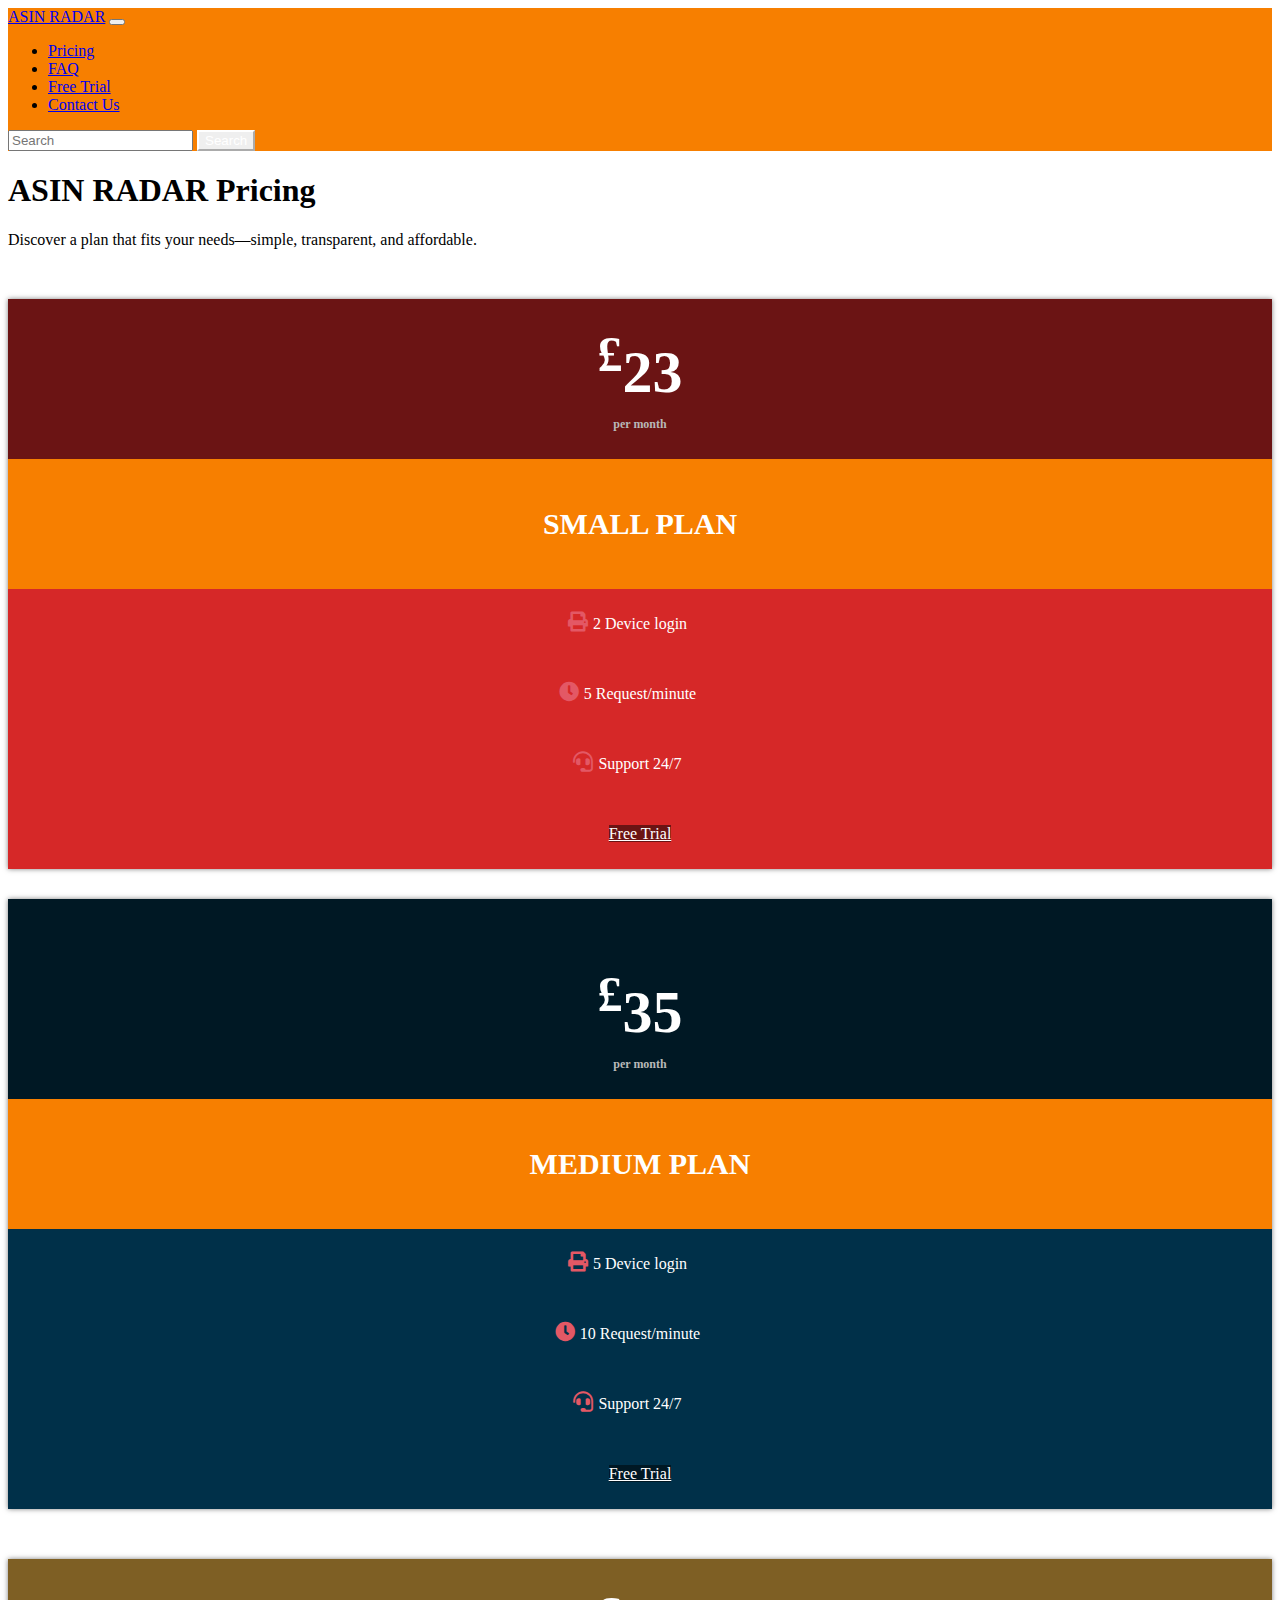
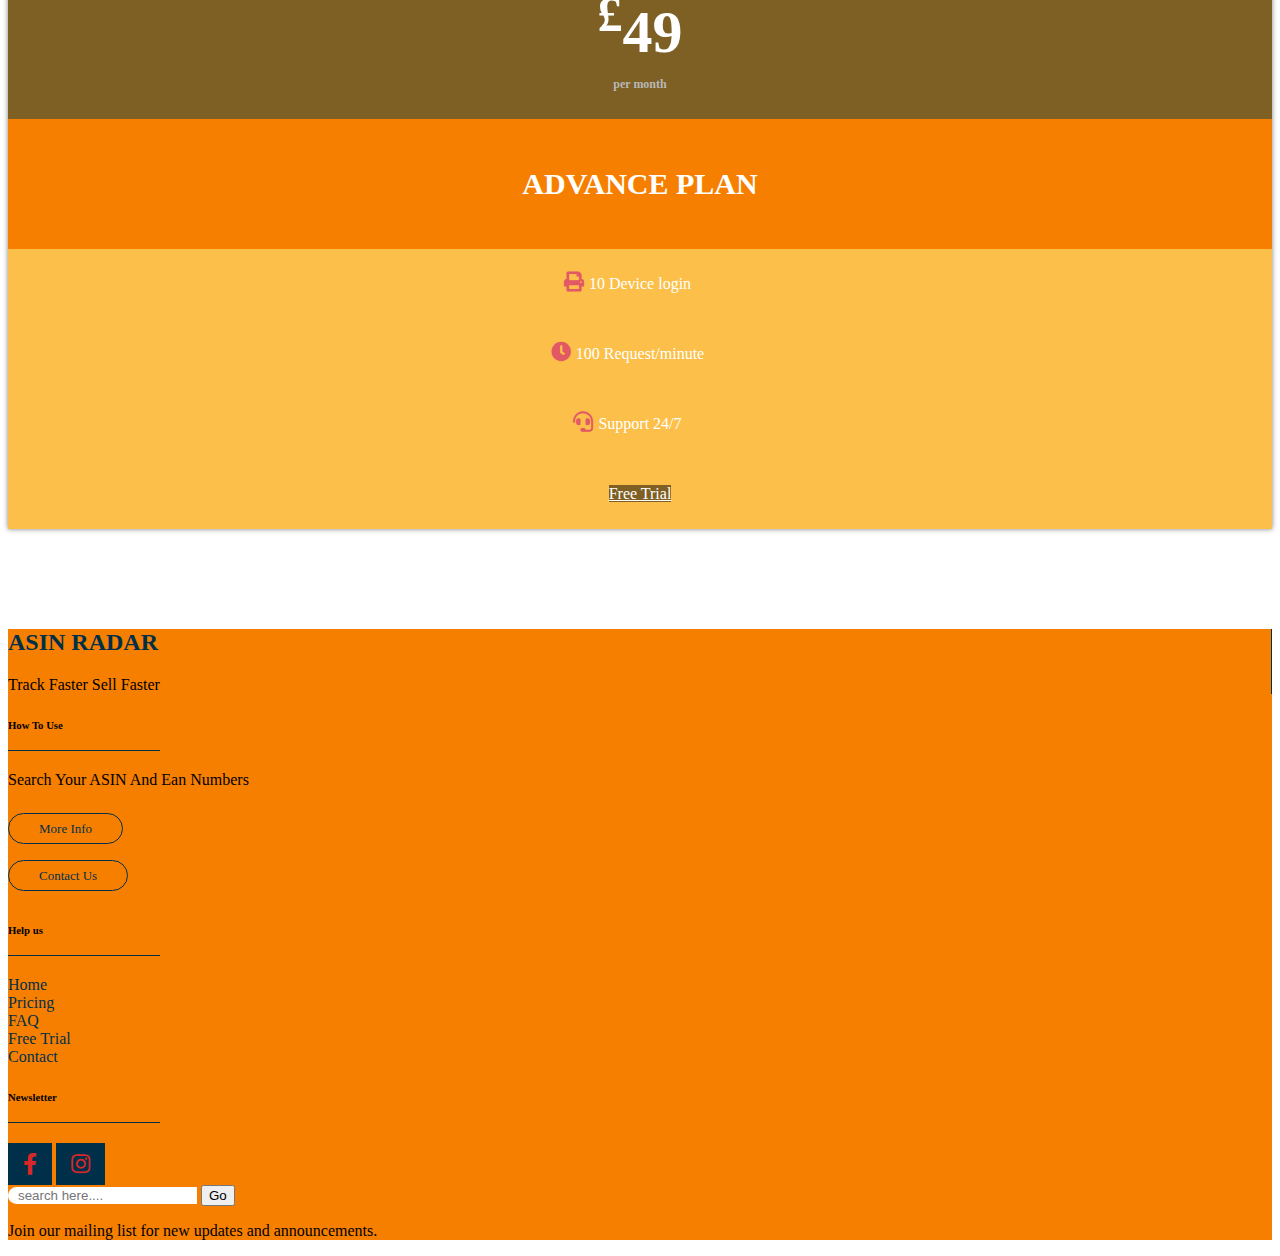
<file: pricing.html>
<!DOCTYPE html>
<html lang="en">
  <head>
    <!-- Meta Tags -->
    <meta charset="UTF-8" />
    <meta name="viewport" content="width=device-width, initial-scale=1.0" />
    <title>ASIN Radar</title>
    <link rel="icon" href="assets/favicon/fav.ico" type="image/x-icon" />
    <meta
      name="description"
      content="Discover winning products and maximize your Amazon profits with ASIN Radar. Our powerful product hunting and profit analysis tool helps sellers find high-demand, low-competition items and track performance effortlessly."
    />
    <meta
      name="keywords"
      content="Amazon product research, ASIN Radar, Amazon profit calculator, product hunting tool, Amazon FBA tools, find profitable products, Amazon seller tools, product research app, best-selling ASINs, Amazon product analytics, Amazon market research, FBA profit analysis, product tracker Amazon, Amazon niche finder, Amazon business tools"
    />
    <!-- Bootstrap 4 -->
    <link
      rel="stylesheet"
      href="https://cdn.jsdelivr.net/npm/bootstrap@4.1.3/dist/css/bootstrap.min.css"
      integrity="sha384-MCw98/SFnGE8fJT3GXwEOngsV7Zt27NXFoaoApmYm81iuXoPkFOJwJ8ERdknLPMO"
      crossorigin="anonymous"
    />
    <!-- Font Awesome 5 CSS -->
    <link
      rel="stylesheet"
      href="https://cdnjs.cloudflare.com/ajax/libs/font-awesome/5.15.4/css/all.min.css"
    />
    <!-- Custom CSS -->
    <link rel="stylesheet" href="assets/css/style.css" />
  </head>

  <body>
    <!-- Nav -->

    <nav class="container-fluid orange-color">
      <!-- Content here -->
      <div class="container">
        <nav
          id="mainNavbar"
          class="navbar navbar-expand-lg navbar-dark bg-transparent"
        >
          <!-- Brand on the left -->
          <a class="navbar-brand" href="index.html">ASIN RADAR</a>

          <!-- Toggler for mobile -->
          <button
            class="navbar-toggler"
            type="button"
            data-toggle="collapse"
            data-target="#navbarContent"
            aria-controls="navbarContent"
            aria-expanded="false"
            aria-label="Toggle navigation"
          >
            <span class="navbar-toggler-icon"></span>
          </button>

          <!-- Navbar content -->
          <div class="collapse navbar-collapse" id="navbarContent">
            <!-- Menu items -->
            <ul class="navbar-nav mr-auto">
              <li class="nav-item">
                <a class="nav-link" href="pricing.html">Pricing</a>
              </li>
              <li class="nav-item">
                <a class="nav-link" href="faq.html">FAQ</a>
              </li>

              <li class="nav-item">
                <a class="nav-link" href="app.html">Free Trial </a>
              </li>
              <li class="nav-item">
                <a class="nav-link" href="contact.html">Contact Us</a>
              </li>
            </ul>

            <!-- Search form on the right -->
            <form
              class="form-inline my-2 my-lg-0"
              action="app.html"
              id="searchForm"
            >
              <input
                class="form-control mr-sm-2"
                name="query"
                id="searchInput"
                type="text"
                placeholder="Search"
                aria-label="Search"
              />
              <button
                class="btn btn-outline-success my-2 my-sm-0"
                type="submit"
              >
                Search
              </button>
            </form>
          </div>
        </nav>
      </div>
    </nav>
    <!-- Header -->
    <header class="container">
      <div class="row">
        <div class="col-md-12 mt-5">
          <h1 class="text-center">ASIN RADAR Pricing</h1>
          <p class="text-center">
            Discover a plan that fits your needs—simple, transparent, and
            affordable.
          </p>
        </div>
      </div>
    </header>
    <!-- main -->
    <main class="container">
      <div class="row db-padding-btm db-attached">
        <div class="col-xs-12 col-sm-4 col-md-4 col-lg-4">
          <div class="db-wrapper">
            <div class="db-pricing-eleven db-bk-color-one">
              <div class="price">
                <sup>£</sup>23
                <small>per month</small>
              </div>
              <div class="type">SMALL PLAN</div>
              <ul>
                <li><i class="fa fa-print"></i>2 Device login</li>
                <li><i class="fa fa-clock"></i>5 Request/minute</li>
                <li><i class="fa fa-headset"></i>Support 24/7</li>
              </ul>
              <div class="pricing-footer">
                <a href="app.html" class="btn db-button-color-square btn-lg"
                  >Free Trial</a
                >
              </div>
            </div>
          </div>
        </div>
        <div class="col-xs-12 col-sm-4 col-md-4 col-lg-4">
          <div class="db-wrapper">
            <div class="db-pricing-eleven db-bk-color-two popular">
              <div class="price">
                <sup>£</sup>35
                <small>per month</small>
              </div>
              <div class="type">MEDIUM PLAN</div>
              <ul>
                <li><i class="fa fa-print"></i>5 Device login</li>
                <li><i class="fa fa-clock"></i>10 Request/minute</li>
                <li><i class="fa fa-headset"></i>Support 24/7</li>
              </ul>
              <div class="pricing-footer">
                <a href="app.html" class="btn db-button-color-square btn-lg"
                  >Free Trial</a
                >
              </div>
            </div>
          </div>
        </div>
        <div class="col-xs-12 col-sm-4 col-md-4 col-lg-4">
          <div class="db-wrapper">
            <div class="db-pricing-eleven db-bk-color-three">
              <div class="price">
                <sup>£</sup>49
                <small>per month</small>
              </div>
              <div class="type">ADVANCE PLAN</div>
              <ul>
                <li><i class="fa fa-print"></i>10 Device login</li>
                <li><i class="fa fa-clock"></i>100 Request/minute</li>
                <li><i class="fa fa-headset"></i>Support 24/7</li>
              </ul>
              <div class="pricing-footer">
                <a href="app.html" class="btn db-button-color-square btn-lg"
                  >Free Trial</a
                >
              </div>
            </div>
          </div>
        </div>
      </div>
    </main>
    <!-- Footer -->
    <footer class="container-fluid orange-color py-5">
      <div class="container">
        <div class="row">
          <div class="col-md-6">
            <div class="row">
              <div class="col-md-6">
                <div class="logo-part">
                  <h2 class="w-50 logo-footer">ASIN RADAR</h2>
                  <p>Track Faster Sell Faster</p>
                </div>
              </div>
              <div class="col-md-6 px-4">
                <h6>How To Use</h6>
                <p>Search Your ASIN And Ean Numbers</p>
                <a href="faq.html" class="btn-footer"> More Info </a><br />
                <a href="contact.html" class="btn-footer"> Contact Us</a>
              </div>
            </div>
          </div>
          <div class="col-md-6">
            <div class="row">
              <div class="col-md-6 px-4">
                <h6>Help us</h6>
                <div class="row">
                  <div class="col-md-6">
                    <ul>
                      <li><a href="index.html"> Home</a></li>
                      <li><a href="pricing.html"> Pricing</a></li>
                      <li><a href="faq.html"> FAQ</a></li>
                      <li><a href="app.html"> Free Trial</a></li>
                      <li><a href="contact.html"> Contact</a></li>
                    </ul>
                  </div>
                  <div class="col-md-6 px-4"></div>
                </div>
              </div>
              <div class="col-md-6">
                <h6>Newsletter</h6>
                <div class="social">
                  <a href="https://www.facebook.com/"
                    ><i class="fab fa-facebook-f" aria-hidden="true"></i
                  ></a>
                  <a href="https://www.instagram.com/"
                    ><i class="fab fa-instagram" aria-hidden="true"></i
                  ></a>
                </div>
                <form class="form-footer my-3" action="thanks.html">
                  <input
                    type="text"
                    required
                    placeholder="search here...."
                    name="search"
                  />
                  <input type="submit" value="Go" />
                </form>
                <p>Join our mailing list for new updates and announcements.</p>
              </div>
            </div>
          </div>
        </div>
      </div>
    </footer>
    <!-- scripts -->
    <script
      src="https://code.jquery.com/jquery-3.3.1.slim.min.js"
      integrity="sha384-q8i/X+965DzO0rT7abK41JStQIAqVgRVzpbzo5smXKp4YfRvH+8abtTE1Pi6jizo"
      crossorigin="anonymous"
    ></script>
    <script
      src="https://cdn.jsdelivr.net/npm/popper.js@1.14.3/dist/umd/popper.min.js"
      integrity="sha384-ZMP7rVo3mIykV+2+9J3UJ46jBk0WLaUAdn689aCwoqbBJiSnjAK/l8WvCWPIPm49"
      crossorigin="anonymous"
    ></script>
    <script
      src="https://cdn.jsdelivr.net/npm/bootstrap@4.1.3/dist/js/bootstrap.min.js"
      integrity="sha384-ChfqqxuZUCnJSK3+MXmPNIyE6ZbWh2IMqE241rYiqJxyMiZ6OW/JmZQ5stwEULTy"
      crossorigin="anonymous"
    ></script>
    <script src="assets/js/index.js"></script>
  </body>
</html>
</file>
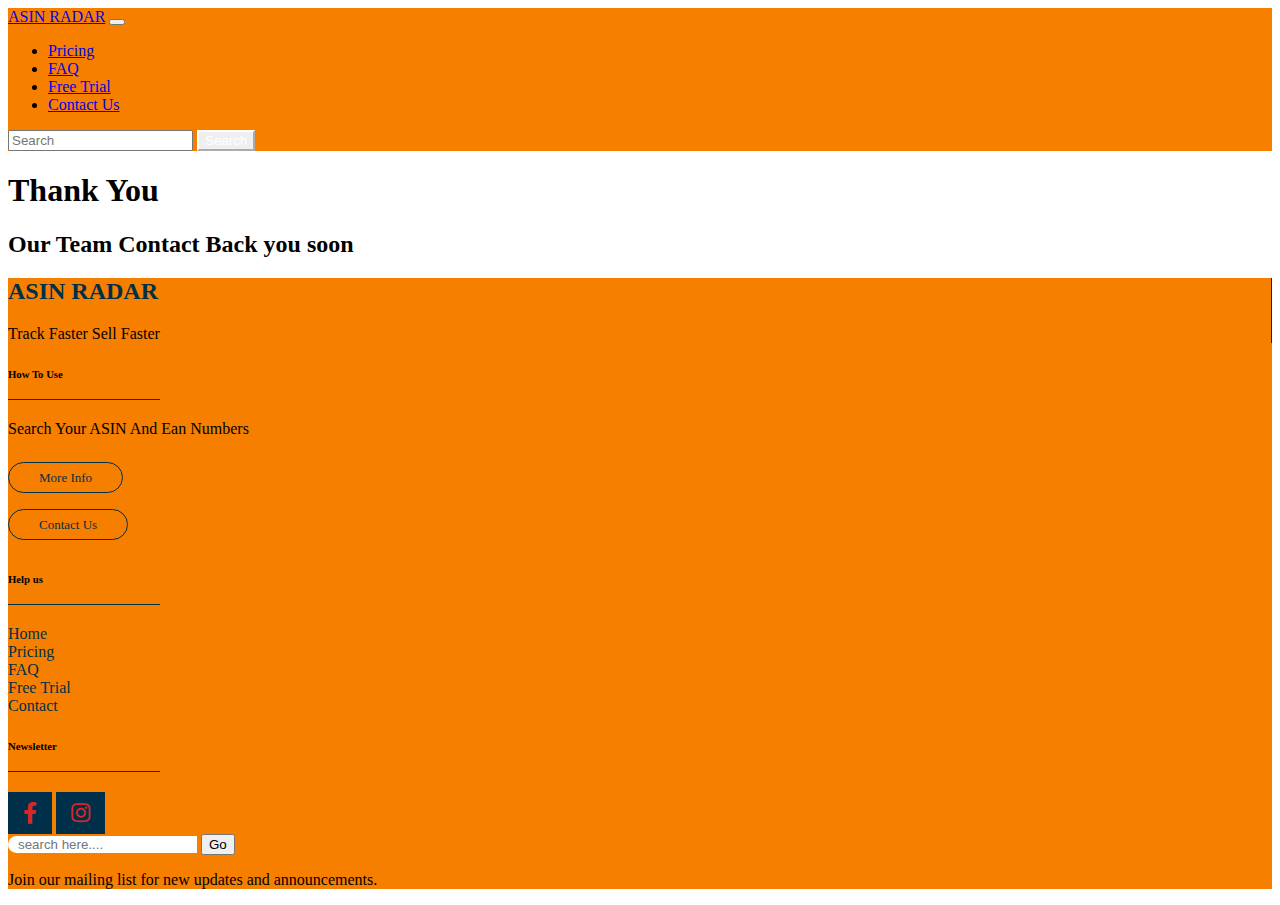
<file: thanks.html>
<!DOCTYPE html>
<html lang="en">

<head>
    <meta charset="UTF-8">
    <meta name="viewport" content="width=device-width, initial-scale=1.0">
    <title>ASIN Radar</title>
    <meta name="description"
        content="Discover winning products and maximize your Amazon profits with ASIN Radar. Our powerful product hunting and profit analysis tool helps sellers find high-demand, low-competition items and track performance effortlessly.">
    <meta name="keywords"
        content="Amazon product research, ASIN Radar, Amazon profit calculator, product hunting tool, Amazon FBA tools, find profitable products, Amazon seller tools, product research app, best-selling ASINs, Amazon product analytics, Amazon market research, FBA profit analysis, product tracker Amazon, Amazon niche finder, Amazon business tools">

    <link rel="stylesheet" href="https://cdn.jsdelivr.net/npm/bootstrap@4.1.3/dist/css/bootstrap.min.css"
        integrity="sha384-MCw98/SFnGE8fJT3GXwEOngsV7Zt27NXFoaoApmYm81iuXoPkFOJwJ8ERdknLPMO" crossorigin="anonymous">
    <!-- Font Awesome 5 CSS -->
    <link rel="stylesheet" href="https://cdnjs.cloudflare.com/ajax/libs/font-awesome/5.15.4/css/all.min.css">

    <link rel="stylesheet" href="assets/css/style.css">


</head>

<body>


    <div class="container-fluid orange-color">
        <!-- Content here -->
        <div class="container">

            <nav id="mainNavbar" class="navbar navbar-expand-lg navbar-dark bg-transparent">

                <!-- Brand on the left -->
                <a class="navbar-brand" href="index.html">ASIN RADAR</a>

                <!-- Toggler for mobile -->
                <button class="navbar-toggler" type="button" data-toggle="collapse" data-target="#navbarContent"
                    aria-controls="navbarContent" aria-expanded="false" aria-label="Toggle navigation">
                    <span class="navbar-toggler-icon"></span>
                </button>

                <!-- Navbar content -->
                <div class="collapse navbar-collapse " id="navbarContent">

                    <!-- Menu items -->
                    <ul class="navbar-nav mr-auto">
                        <li class="nav-item">
                            <a class="nav-link" href="pricing.html">Pricing</a>
                        </li>
                        <li class="nav-item">
                            <a class="nav-link" href="faq.html">FAQ</a>
                        </li>

                        <li class="nav-item">
                            <a class="nav-link" href="app.html">Free Trial </a>
                        </li>
                        <li class="nav-item">
                            <a class="nav-link" href="contact.html">Contact Us</a>
                        </li>

                    </ul>

                    <!-- Search form on the right -->
                    <form class="form-inline my-2 my-lg-0" action="app.html" id="searchForm">
                        <input class="form-control mr-sm-2" name="query" id="searchInput" type="text"
                            placeholder="Search" aria-label="Search">
                        <button class="btn btn-outline-success my-2 my-sm-0" type="submit">Search</button>
                    </form>

                </div>
            </nav>
        </div>
    </div>

    <div class="container">
        <div class="row">
            <div class="col-md-12 mt-5 thanks">
                <h1 class="text-center">Thank You</h1>
                <h2 class="text-center mb-5">Our Team Contact Back you soon</h2>
            </div>
        </div>
    </div>


    <footer class="container-fluid orange-color py-5">
        <div class="container">
            <div class="row">
                <div class="col-md-6">
                    <div class="row">
                        <div class="col-md-6 ">
                            <div class="logo-part">
                                <h2 class="w-50 logo-footer">ASIN RADAR</h2>
                                <p>Track Faster Sell Faster </p>
                            </div>
                        </div>
                        <div class="col-md-6 px-4">
                            <h6>How To Use</h6>
                            <p>Search Your ASIN And Ean Numbers</p>
                            <a href="faq.html" class="btn-footer"> More Info </a><br>
                            <a href="contact.html" class="btn-footer"> Contact Us</a>
                        </div>
                    </div>
                </div>
                <div class="col-md-6">
                    <div class="row">
                        <div class="col-md-6 px-4">
                            <h6> Help us</h6>
                            <div class="row ">
                                <div class="col-md-6">
                                    <ul>
                                        <li> <a href="index.html"> Home</a> </li>
                                        <li> <a href="pricing.html"> Pricing</a> </li>
                                        <li> <a href="faq.html"> FAQ</a> </li>
                                        <li> <a href="app.html"> Free Trial</a> </li>
                                        <li> <a href="contact.html"> Contact</a> </li>
                                    </ul>
                                </div>
                                <div class="col-md-6 px-4">

                                </div>
                            </div>
                        </div>
                        <div class="col-md-6 ">
                            <h6> Newsletter</h6>
                            <div class="social">
                                <a href="#"><i class="fab fa-facebook-f" aria-hidden="true"></i></a>
                                <a href="#"><i class="fab fa-instagram" aria-hidden="true"></i></a>
                            </div>
                            <form class="form-footer my-3" action="thanks.html">
                                <input type="text" required placeholder="search here...." name="search">
                                <input type="submit" value="Go">
                            </form>
                            <p>Join our mailing list for new updates and announcements. </p>
                        </div>
                    </div>
                </div>
            </div>
        </div>
        </div>

    </footer>
    <script src="https://code.jquery.com/jquery-3.3.1.slim.min.js"
        integrity="sha384-q8i/X+965DzO0rT7abK41JStQIAqVgRVzpbzo5smXKp4YfRvH+8abtTE1Pi6jizo"
        crossorigin="anonymous"></script>
    <script src="https://cdn.jsdelivr.net/npm/popper.js@1.14.3/dist/umd/popper.min.js"
        integrity="sha384-ZMP7rVo3mIykV+2+9J3UJ46jBk0WLaUAdn689aCwoqbBJiSnjAK/l8WvCWPIPm49"
        crossorigin="anonymous"></script>
    <script src="https://cdn.jsdelivr.net/npm/bootstrap@4.1.3/dist/js/bootstrap.min.js"
        integrity="sha384-ChfqqxuZUCnJSK3+MXmPNIyE6ZbWh2IMqE241rYiqJxyMiZ6OW/JmZQ5stwEULTy"
        crossorigin="anonymous"></script>
    <script src="assets/js/index.js"></script>
</body>

</html>
</file>
<file: assets/css/style.css>
/* color scheme  */
.blue-color {
    background: #003049;
}

.red-color {
    background: #d62828 !important;

}

.orange-color {
    background: #f77f00;
}

.yellow-color {
    background: #fcbf49;

}

.camel-color {
    background: #eae2b7;
}



/* Nav */
.nav-padding {
    padding-left: 0px !important;
    padding-right: 0px !important;
}

.custom-nav {}

.btn-outline-success {
    color: #fff;
    border-color: #fff;
}

.navbar-dark-mode .navbar-brand,
.navbar-dark-mode .nav-link,
.navbar-dark-mode .nav-link:hover,
.navbar-dark-mode .btn-outline-success {
    color: #003049 !important;
    /* dark text on light slides (like your last one) */
    border-color: #003049;
}


/* Crousel */
.heading-box h2 {
    width: 100%;
    color: red;
}

.text-box {
    position: absolute;
    top: 85%;
    left: 15%;
    right: 15%;
    color: #fff;
    text-align: center;
    transform: translateY(-50%);
}

.navbar-home {
    position: absolute;
    width: 70%;
    padding: 20px;
    display: flex;
    justify-content: space-between;
    align-items: center;
    z-index: 10;
    color: #fff;
    z-index: 10 !important;
    position: absolute !important;
}




/* Feature */
.how-section1 {
    margin-top: -15%;
    padding: 10%;
}

.how-section1 h4 {
    color: #ffa500;
    font-weight: bold;
    font-size: 30px;
}

.how-section1 .subheading {
    color: #3931af;
    font-size: 20px;
}

.how-section1 .row {
    margin-top: 10%;
}

.how-img {
    text-align: center;
}

.how-img img {
    width: 40%;
}

/* footer */
footer h6 {
    font-family: 'Playfair Display', serif;
    margin-bottom: 40px;
    position: relative;
}

footer h6:after {
    position: absolute;
    content: "";
    background: #003049;
    width: 12%;
    height: 1px;
    left: 0;
    bottom: -20px;
}

.btn-footer {
    color: #003049;

    text-decoration: none;
    border: 1px solid;
    border-radius: 43px;
    font-size: 13px;
    padding: 7px 30px;
    line-height: 47px;
}

.btn-footer:hover {

    text-decoration: none;

}

.form-footer input[type="text"] {
    border: none;
    border-radius: 16px 0 0 16px;
    outline: none;
    padding-left: 10px;

}

.form-footer input[type="button"] {
    border: none;
    background: #232323;
    margin-left: -5px;
    color: #fff;
    outline: none;
    border-radius: 0 16px 16px 0;
    padding: 2px 12px;
}

.social .fab {
    color: #d62828;
    font-size: 22px;
    padding: 10px 15px;
    background: #003049;
}

footer ul li {
    list-style: none;
    display: block;
}

footer ul {
    padding-left: 0;
}

footer ul li a {
    text-decoration: none;
    color: #003049;
    text-decoration: none;
}

a:hover {
    text-decoration: none;
    color: #f5f5f5 !important;

}

.logo-part {
    border-right: 1px solid #003049;
    height: 100%;
}

.logo-footer {
    color: #003049;
}

/* pricing */
.db-bk-color-one {
    background-color: #d62828;
}

.db-bk-color-two {
    background-color: #003049;
}

.db-bk-color-three {
    background-color: #fcbf49;
}


/*============================================================
PRICING STYLES
==========================================================*/
.db-padding-btm {
    padding-bottom: 50px;
}

.db-button-color-square {
    color: #fff;
    background-color: rgba(0, 0, 0, 0.50);
    border: none;
    border-radius: 0px;
    -webkit-border-radius: 0px;
    -moz-border-radius: 0px;
}

.db-button-color-square:hover {
    color: #fff;
    background-color: rgba(0, 0, 0, 0.50);
    border: none;
}


.db-pricing-eleven {
    margin-bottom: 30px;
    margin-top: 50px;
    text-align: center;
    box-shadow: 0 0 5px rgba(0, 0, 0, .5);
    color: #fff;
    line-height: 30px;
}

.db-pricing-eleven ul {
    list-style: none;
    margin: 0;
    text-align: center;
    padding-left: 0px;
}

.db-pricing-eleven ul li {
    padding-top: 20px;
    padding-bottom: 20px;
    cursor: pointer;
}

.db-pricing-eleven ul li i {
    margin-right: 5px;
}


.db-pricing-eleven .price {
    background-color: rgba(0, 0, 0, 0.5);
    padding: 40px 20px 20px 20px;
    font-size: 60px;
    font-weight: 900;
    color: #FFFFFF;
}

.db-pricing-eleven .price small {
    color: #B8B8B8;
    display: block;
    font-size: 12px;
    margin-top: 22px;
}

.db-pricing-eleven .type {
    background-color: #f77f00;
    padding: 50px 20px;
    font-weight: 900;
    text-transform: uppercase;
    font-size: 30px;
}

.db-pricing-eleven .pricing-footer {
    padding: 20px;
}

.db-attached>.col-lg-4,
.db-attached>.col-lg-3,
.db-attached>.col-md-4,
.db-attached>.col-md-3,
.db-attached>.col-sm-4,
.db-attached>.col-sm-3 {
    padding-left: 0;
    padding-right: 0;
}

.db-pricing-eleven.popular {
    margin-top: 10px;
}

.db-pricing-eleven.popular .price {
    padding-top: 80px;
}

/* Search */

#searchBox a:hover,
a:active {
    text-decoration: none;
}

#searchBox input[type="text"],
select {
    outline: none;
}

#asinInput {
    width: 200px;
}

#searchBox .col-xs-1 {
    padding: 0;
}

#searchBox h1 {
    font-family: 'Arvo', sans-serif;
    color: #E35865;
}

#searchBox header.container-fluid {
    margin: 0;
    background-color: #39404A;
    box-shadow: 0 0px 3px 3px rgba(0, 0, 0, .4);
    height: 100vh;
    min-height: 150px;
}

#searchBox .container {
    max-width: 720px;
    margin: auto;
    padding: 0 50px;
}

#searchBox ul {
    padding: 0;
}

#searchBox li {
    letter-spacing: 0;
    padding: 30px;
    list-style: none;
    min-height: 200px;
    background: #fff;
    margin: 50px auto;
    text-align: left;
    -webkit-transition: box-shadow .2s ease-out .2s;
    -moz-transition: box-shadow .2s ease-out .2s;
    -o-transition: box-shadow .2s ease-out .2s;
    transition: box-shadow .2s ease-out .2s;
    word-spacing: 2px;
}

#searchBox li>h3 {
    margin-top: 0;
    color: #E35865;
    line-height: 2;
}

#searchBox li>p {
    color: #666;
    line-height: 2;
}

#searchBox input {
    padding: 0;
    border-radius: 0;
    border: none;
    font-size: 20px;
    color: #bbb;
    background: none;
    letter-spacing: 1px;
    word-spacing: 10px;
    font-family: 'Arvo', sans-serif;
    padding: 0;
    line-height: 25px;
}

#searchBox {
    padding-top: 40vh;
}

#searchBox button {
    background: none;
    border: none;
}

#searchBox .form {
    padding: 10px 0;
    padding-right: 15px;
    border: 3px solid #E35865;

}

.form.col-xs-12 {
    padding-left: 0;
}

.fa {
    color: #E35865;
    font-size: 20px;
    line-height: 25px;
}

.fa-search {
    cursor: pointer;

}

.glyphicon-search:hover {}

.bar {
    vertical-align: super;
    font-weight: 700;
    font-size: 22px;
    font-family: 'Montserrat', sans-serif;
}


#searchBox li:hover {
    box-shadow: 0 0 15px 15px rgba(0, 0, 0, .1);
}

#searchBox ::-webkit-input-placeholder {
    color: #bbb;
    opacity: 1;
}



#searchBox :-ms-input-placeholder {
    color: #bbb;
    opacity: 1;
}

#mainBody {
    font-family: 'Montserrat', sans-serif;
    margin-top: 60px;
}

ul>li {
    margin-right: 25px;
    font-weight: lighter;
    cursor: pointer
}

li.active {
    border-bottom: 3px solid silver;
}

.item-photo {
    display: flex;
    justify-content: center;
    align-items: center;
    border-right: 1px solid #f6f6f6;
}

.menu-items {
    list-style-type: none;
    font-size: 11px;
    display: inline-flex;
    margin-bottom: 0;
    margin-top: 20px
}

.btn-success {
    width: 100%;
    border-radius: 0;
}

.title-price {
    margin-top: 30px;
    margin-bottom: 0;
    color: black
}

.title-attr {
    margin-top: 0;
    margin-bottom: 0;
    color: black;
}

.btn-minus {
    cursor: pointer;
    font-size: 7px;
    display: flex;
    align-items: center;
    padding: 5px;
    padding-left: 10px;
    padding-right: 10px;
    border: 1px solid gray;
    border-radius: 2px;
    border-right: 0;
}

.btn-plus {
    cursor: pointer;
    font-size: 7px;
    display: flex;
    align-items: center;
    padding: 5px;
    padding-left: 10px;
    padding-right: 10px;
    border: 1px solid gray;
    border-radius: 2px;
    border-left: 0;
}

div.section>div {
    width: 100%;
    display: inline-flex;
}

div.section>div>input {
    margin: 0;
    padding-left: 5px;
    font-size: 10px;
    padding-right: 5px;
    max-width: 18%;
    text-align: center;
}

.attr,
.attr2 {
    cursor: pointer;
    margin-right: 5px;
    height: 20px;
    font-size: 10px;
    padding: 2px;
    border: 1px solid gray;
    border-radius: 2px;
}

.attr.active,
.attr2.active {
    border: 1px solid orange;
}

@media (max-width: 426px) {
    .container {
        margin-top: 0px !important;
    }

    .container>.row {
        padding: 0 !important;
    }

    .container>.row>.col-xs-12.col-sm-5 {
        padding-right: 0;
    }

    .container>.row>.col-xs-12.col-sm-9>div>p {
        padding-left: 0 !important;
        padding-right: 0 !important;
    }

    .container>.row>.col-xs-12.col-sm-9>div>ul {
        padding-left: 10px !important;

    }

    .section {
        width: 104%;
    }

    .menu-items {
        padding-left: 0;
    }
}


/*********media query starts ***********/

@media screen and (max-width: 420px) {

    #searchBar,
    .glyphicon {
        font-size: 16px;
    }

    #searchBox h1 {
        font-size: 28px;
    }
}
</file>
